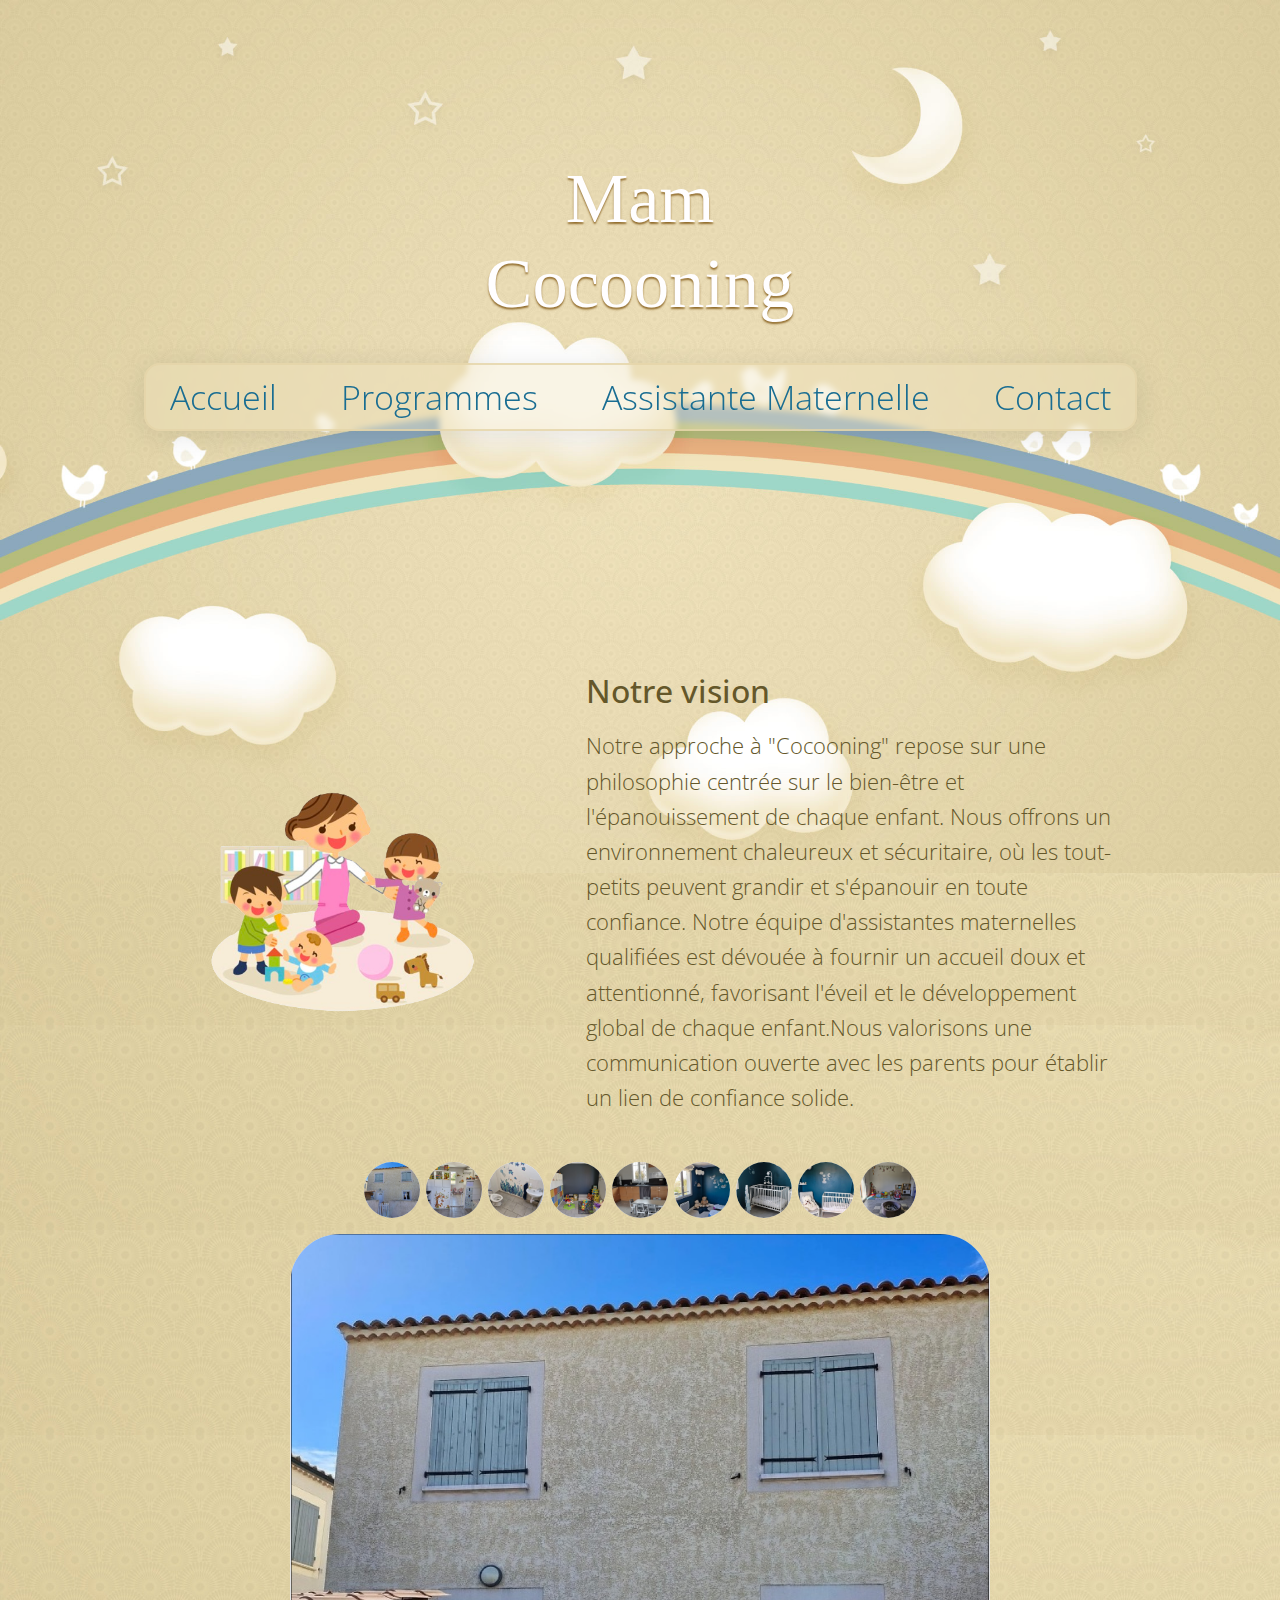
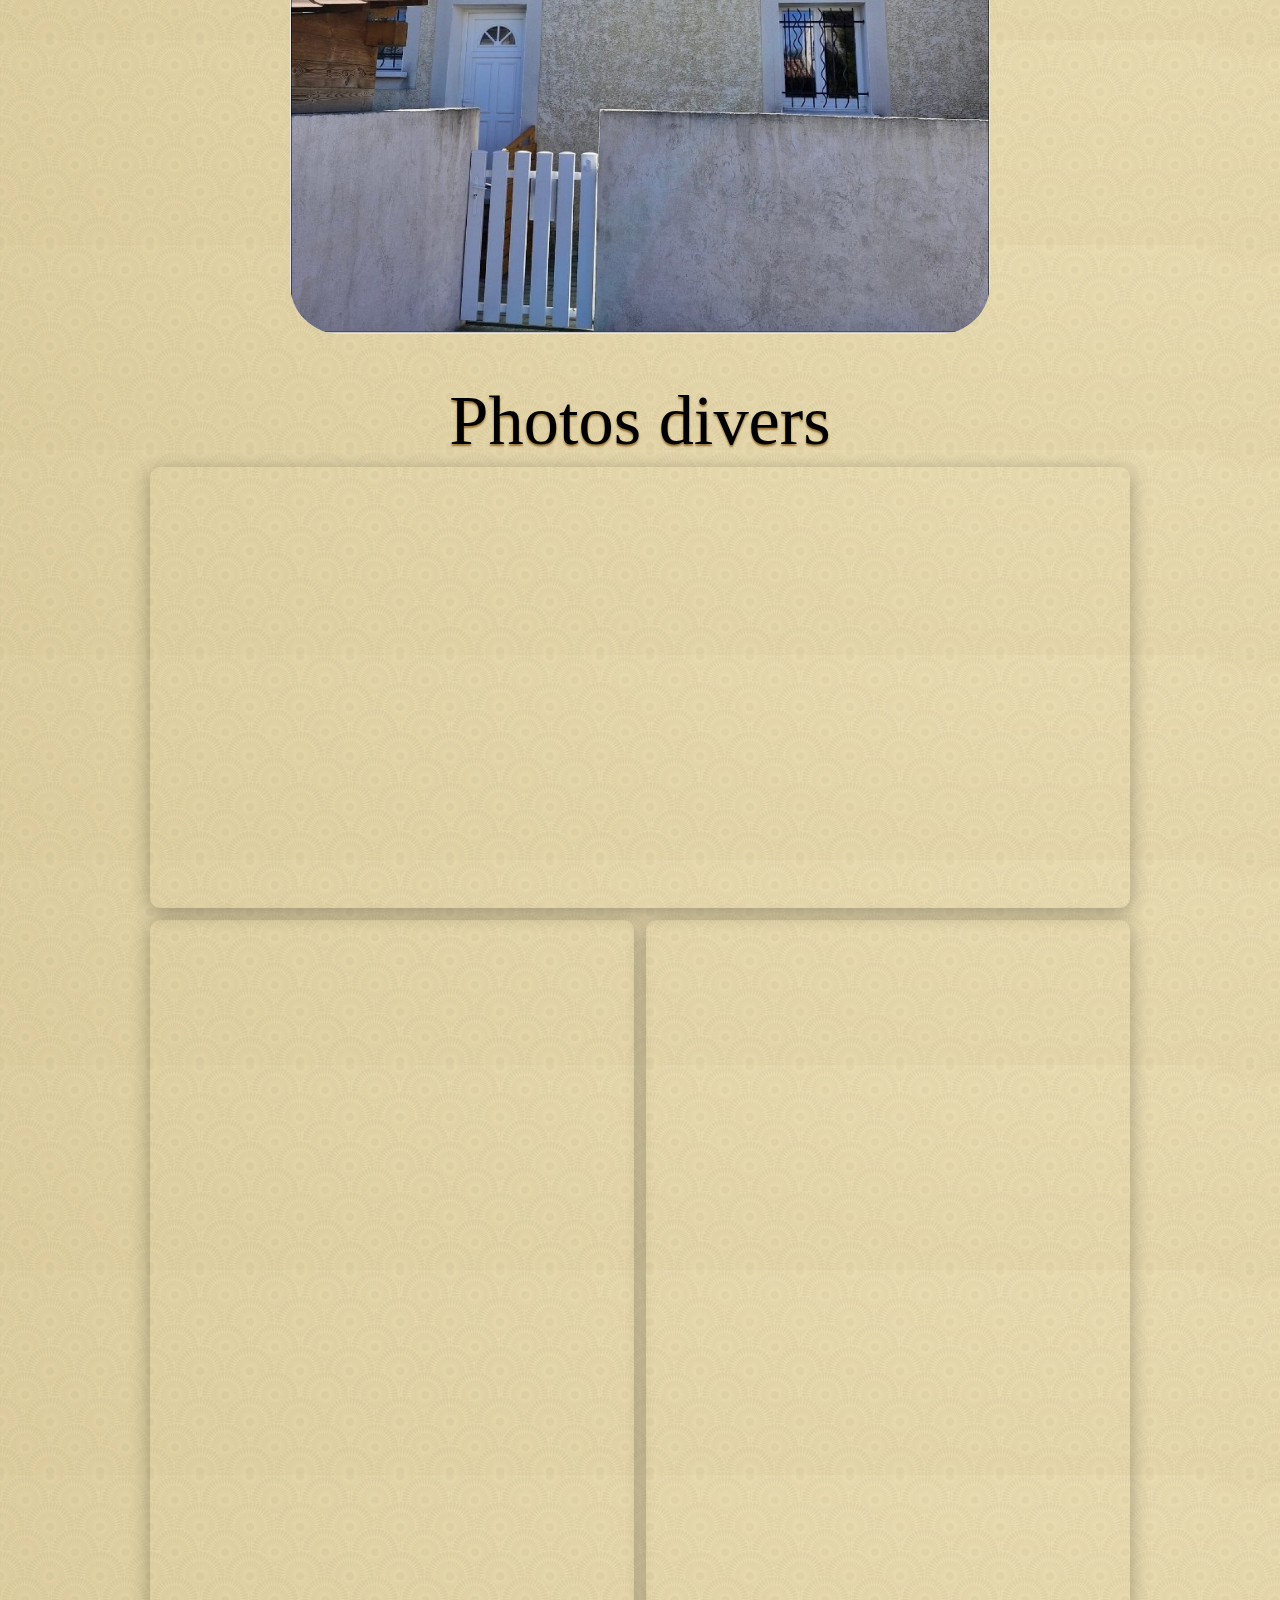
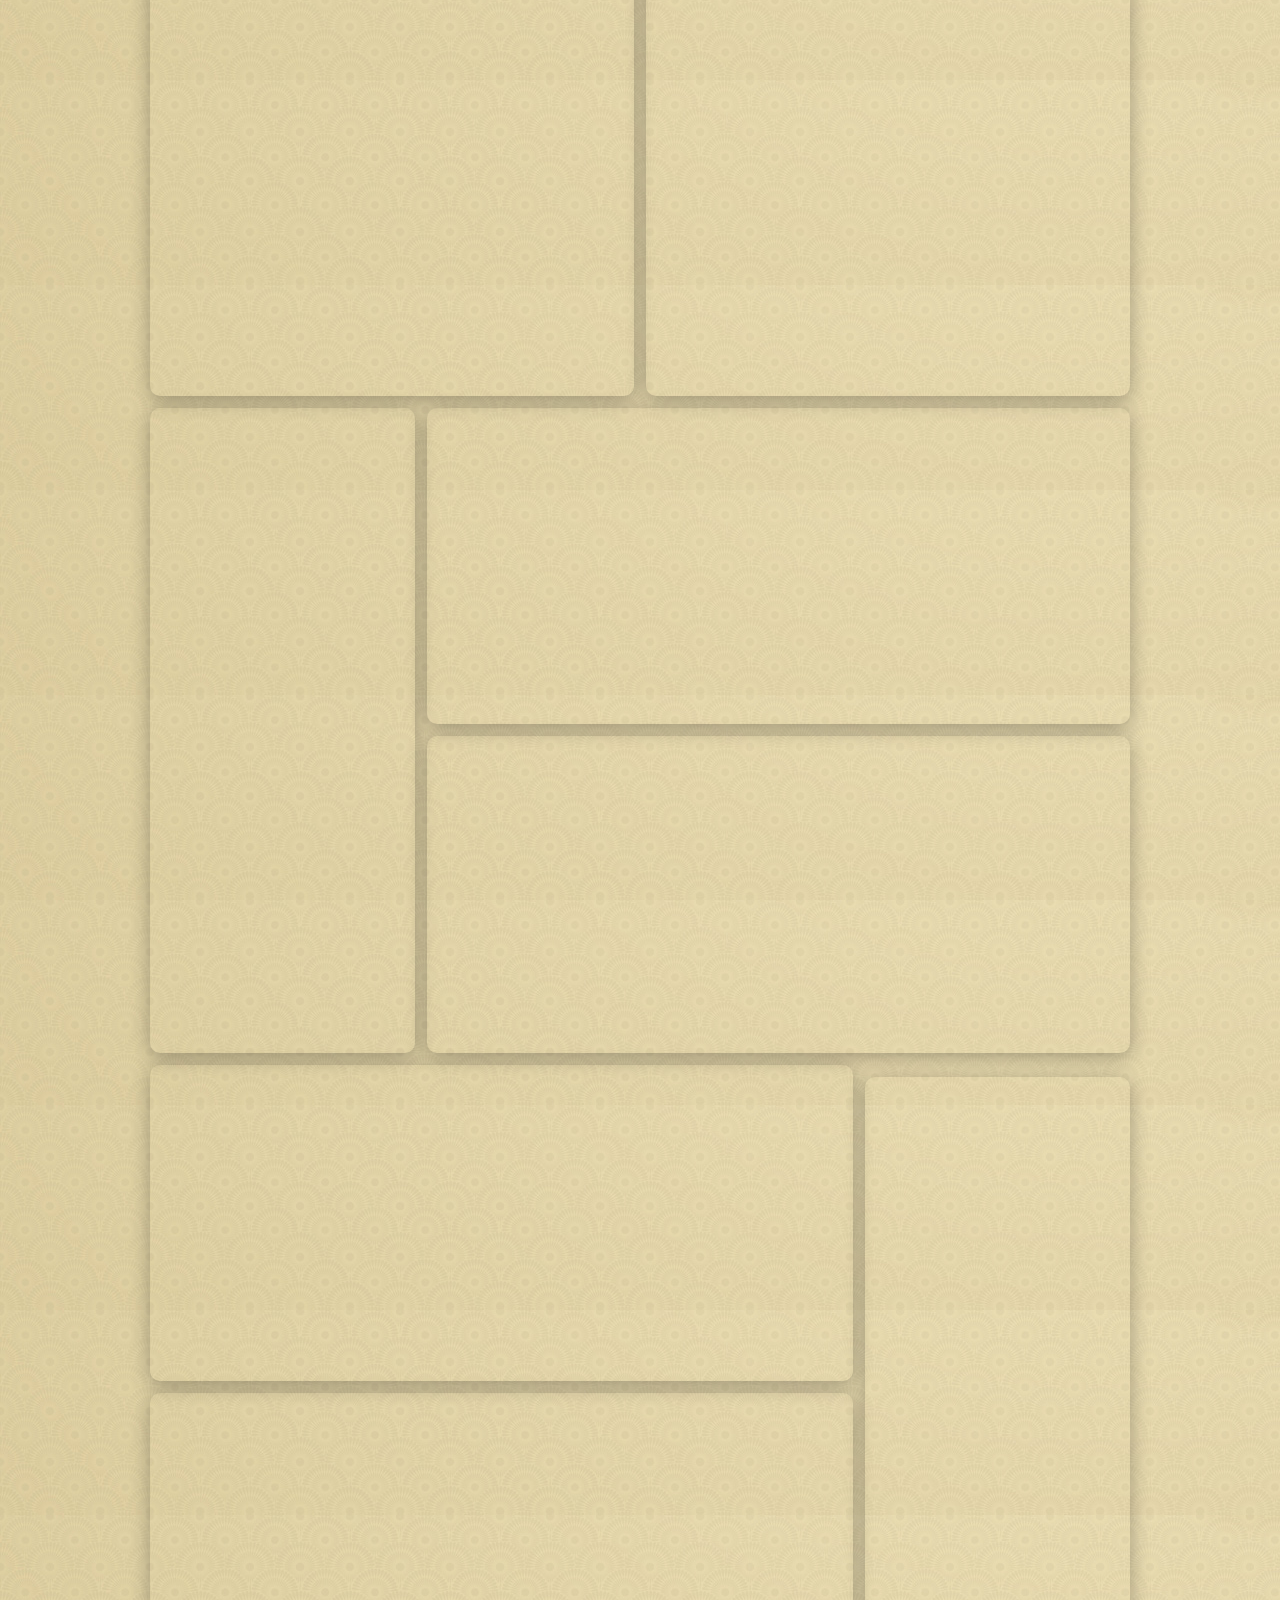
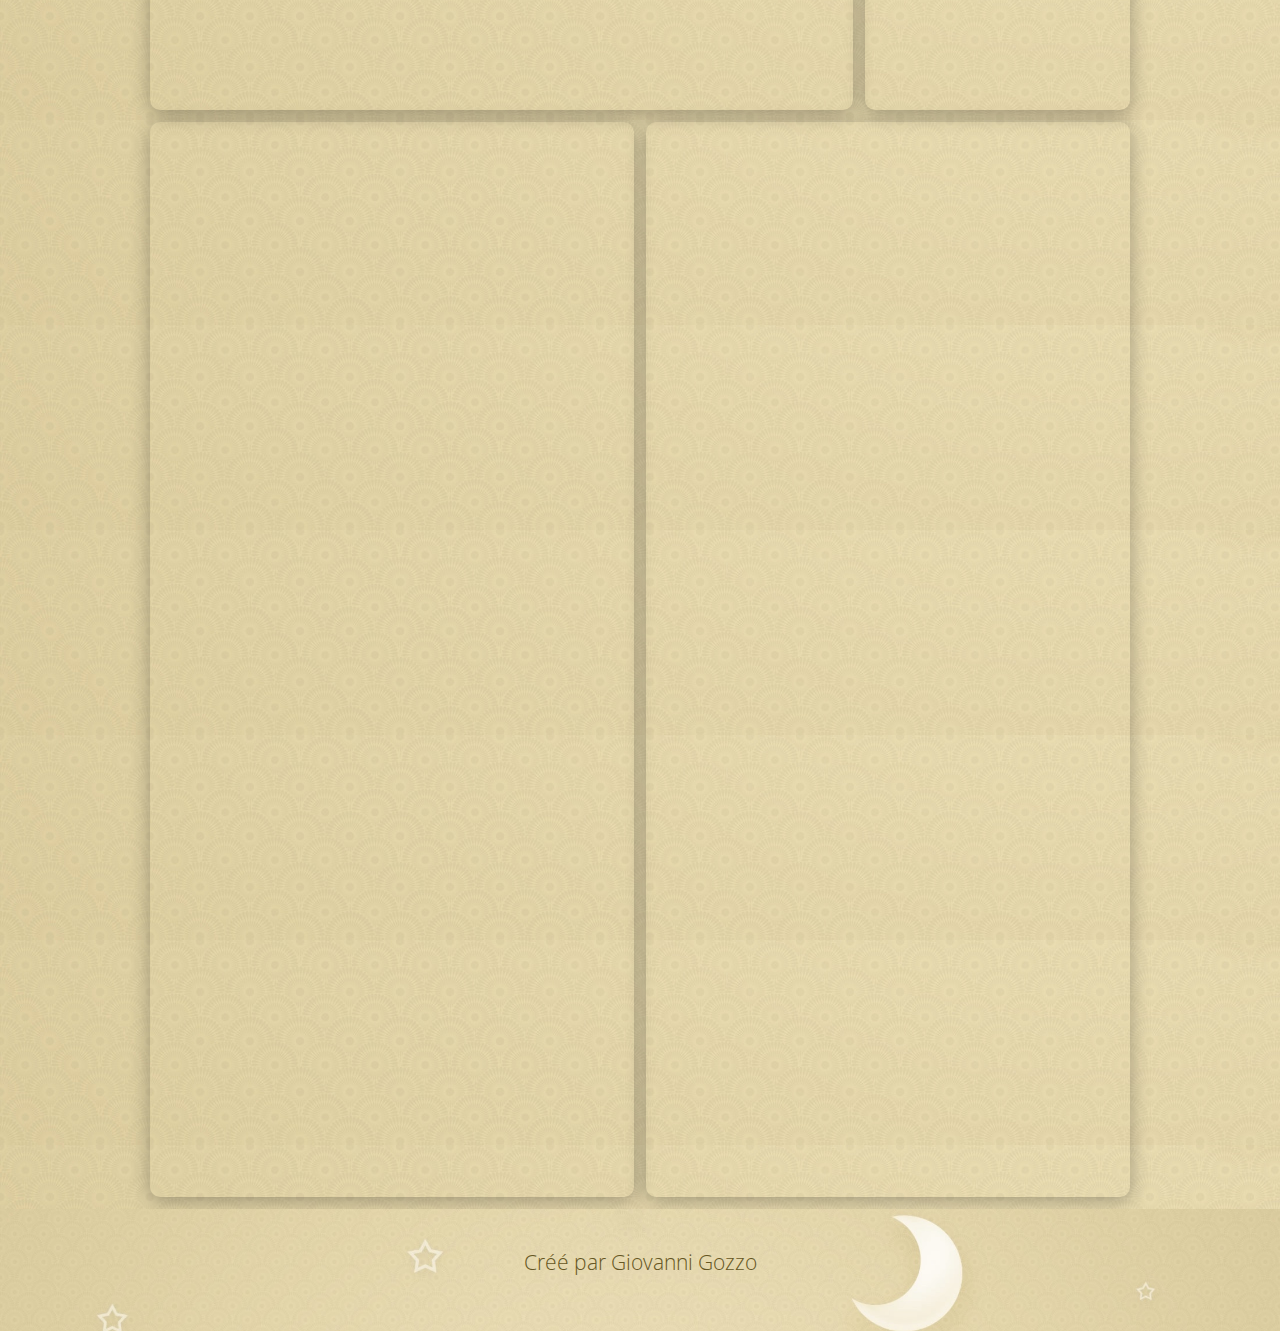
<file: index.html>
<!DOCTYPE html>
<html>
<head>
    <meta charset="utf-8">
    <meta http-equiv="X-UA-Compatible" content="IE=edge">
    <meta name="viewport" content="width=device-width, initial-scale=1">

    <title>Mam Cocooning</title>
    <link rel="icon" type="image/png" href="img/Remove%20Background%20from%20Mamcocooning.png">
    <link rel="stylesheet" href="output.css">                                   <!-- Templatemo style -->

    <link rel="stylesheet" href="https://fonts.googleapis.com/css?family=Open+Sans:300,400">  <!-- Google web font "Open Sans" -->
    <link rel="stylesheet" href="font-awesome-4.5.0/css/font-awesome.min.css">                <!-- Font Awesome -->
    <link rel="stylesheet" href="css/bootstrap.min.css">                                      <!-- Bootstrap style -->
    <link rel="stylesheet" href="css/templatemo-style.css">
    <link rel="stylesheet" href="css/nouveau.css">



    <script src="https://oss.maxcdn.com/html5shiv/3.7.2/html5shiv.min.js"></script>
    <script src="https://oss.maxcdn.com/respond/1.4.2/respond.min.js"></script>
</head>

<body class="tm-bg-img-content">

    <div class="tm-bg-img-header">
        <div class="container-fluid">

            <div id="top" class="tm-header-container">

                <div class="row tm-site-header">
                    <div class="col-xs-12 col-sm-12 col-md-12 col-lg-12 col-xl-12 text-xs-center">
                        <h1 class="tm-site-title">Mam</h1>
                        <h1 class="tm-site-title2">Cocooning</h1>

                    </div>
                </div>

                <div class="row tm-navbar-row tm-navbar-row-absolute">
                    <div class="tm-navbar-container">
                        <div class="col-xs-12 col-sm-12 col-md-12 col-lg-12 col-xl-12">

                            <nav class="navbar navbar-full">

                                <div class="text-xs-center tm-navbar-rounded flex items-center justify-center" id="tmNavbar">

                                    <ul class="nav navbar-nav">
                                        <li class="nav-item">
                                            <a class="nav-link" href="index.html#top">Accueil</a>
                                        </li>
                                        <li class="nav-item">
                                            <a class="nav-link" href="programme.html">Programmes</a>
                                        </li>
                                        <li class="nav-item">
                                            <a class="nav-link" href="as.html">Assistante Maternelle</a>
                                        </li>
                                        <li class="nav-item">
                                            <a class="nav-link" href="contact.html">Contact</a>
                                        </li>

                                    </ul>

                                </div>

                            </nav>
                        </div>
                    </div>
                </div>
            </div>

            <div class="row" id="tm-section-1" style="display: flex;justify-content: center;">

                <div class="container">
                    <section class="tm-2-col-img-text">

                        <div class="col-xs-12 col-sm-12 col-md-12 col-lg-5 col-xl-5 tm-2-col-img">
                            <img src="img/Remove%20Background%20from%20Mamcocooning.png" alt="Image" class="img-fluid">
                        </div>

                        <div class="col-xs-12 col-sm-12 col-md-12 col-lg-7 col-xl-7 tm-2-col-text">
                            <h1 class="tm-2-col-text-title">Notre vision</h1>
                            <p class="tm-2-col-text-description">
                                Notre approche à "Cocooning" repose sur une philosophie centrée sur le bien-être et l'épanouissement de chaque enfant. Nous offrons un environnement chaleureux et sécuritaire, où les tout-petits peuvent grandir et s'épanouir en toute confiance. Notre équipe d'assistantes maternelles qualifiées est dévouée à fournir un accueil doux et attentionné, favorisant l'éveil et le développement global de chaque enfant.Nous valorisons une communication ouverte avec les parents pour établir un lien de confiance solide.                      </p>
                        </div>

                    </section>
                    <div class="container" style="display: flex;justify-content: center;">
                        <div class="slider">
                            <a href="#slide-4" class="carousel-link"><img src="img/carroussel/Rectangle%2011.png"></a>
                            <a href="#slide-2" class="carousel-link"><img src="img/carroussel/Rectangle%202.png"></a>
                            <a href="#slide-5" class="carousel-link"><img src="img/carroussel/Rectangle%2012.png"></a>
                            <a href="#slide-8" class="carousel-link"><img src="img/carroussel/Rectangle%2016.png"></a>
                            <a href="#slide-3" class="carousel-link"><img src="img/carroussel/Rectangle%203.png"></a>
                            <a href="#slide-1" class="carousel-link"><img src="img/carroussel/Rectangle%201.png"></a>
                            <a href="#slide-6" class="carousel-link"><img src="img/image0000001%201.png"></a>
                            <a href="#slide-7" class="carousel-link"><img src="img/carroussel/Rectangle%2015.png"></a>
                            <a href="#slide-9" class="carousel-link"><img src="img/carroussel/Rectangle%2017.png"></a>

                            <div class="slides">
                                <div id="slide-4">
                                    <img src="img/carroussel/Rectangle%2011.png">
                                </div>
                                <div id="slide-2">
                                    <img src="img/carroussel/Rectangle%202.png">
                                </div>
                                <div id="slide-5">
                                    <img src="img/carroussel/Rectangle%2012.png">
                                </div>
                                <div id="slide-8">
                                    <img src="img/carroussel/Rectangle%2016.png">
                                </div>

                                <div id="slide-3">
                                    <img src="img/carroussel/Rectangle%203.png">
                                </div>
                                <div id="slide-1">
                                    <img src="img/carroussel/Rectangle%201.png">
                                </div>
                                <div id="slide-6">
                                    <img src="img/image0000001%201.png">
                                </div>
                                <div id="slide-7">
                                    <img src="img/carroussel/Rectangle%2015.png">
                                </div>

                                <div id="slide-9">
                                    <img src="img/carroussel/Rectangle%2017.png">
                                </div>
                            </div>
                        </div>
                    </div>

                    <div class="container mt-12 flex justify-center text-center flex-col">
                        <h1 class="tm-site-title !text-black !mt-0">Photos divers</h1>
                        <div class="overflow">
                        <img class="img-border" src="img/divers/image0000001%202.jpg" alt="">
                        </div>
                        <div class="flex flex-row mt-3 max-w-[980px]">
                            <div class="overflow w-[50%]">
                            <img class="img-border w-full" src="img/divers/image0000001%204.jpg"  alt="">
                            </div>
                            <div class="overflow w-[50%] ml-3">
                            <img class="img-border" src="img/divers/image0000001%205.jpg" alt="">
                            </div>
                        </div>
                        <div class="flex flex-row mt-3 max-w-[980px]">
                            <div class="overflow w-[27%]">
                            <img class="img-border h-[100%] w-full" src="img/divers/image0000001%206.jpg" alt="">
                            </div>
                            <div class="flex flex-col w-[73%]">
                                <div class="overflow ml-3">
                                <img class="img-border" src="img/divers/image0000001%203.jpg"  alt="">
                                </div>
                                <div class="overflow ml-3 mt-3">
                                <img class=" img-border" src="img/divers/image0000021.jpg" alt="">
                                </div>
                            </div>
                        </div>
                        <div class="flex flex-row mt-3 max-w-[980px]">
                            <div class="flex flex-col w-[73%]">
                                <div class="overflow mr-3">
                                <img class="img-border" src="img/divers/image0000001.jpg"  alt="">
                                </div>
                                <div class="overflow mr-3 mt-3">
                                <img class="img-border" src="img/divers/image0000001%207.jpg" alt="">
                                </div>
                            </div>
                            <div class="overflow w-[27%] mt-3">
                            <img class="w-full h-[100%] img-border" src="img/divers/image0000011.jpg" alt="">
                            </div>
                        </div>
                        <div class="flex flex-row mt-3 max-w-[980px] mb-3">
                            <div class="overflow w-[50%]">
                            <img class="img-border" src="img/divers/image0000031%202.jpg"  alt="">
                            </div>
                            <div class="overflow w-[50%] ml-3 ">
                            <img class="img-border" src="img/divers/image0000021%203.jpg" alt="">
                            </div>
                        </div>
                    </div>

                </div>
            </div>
        </div>
    </div>

    <footer class="tm-bg-img-footer col-xs-12 col-sm-12 col-md-12 col-lg-12 col-xl-12 text-xs-center ">
        <p class="tm-copyright-text">Créé par Giovanni Gozzo </p>
    </footer>
    <script>
        document.addEventListener("DOMContentLoaded", function () {
            let options = {
                root: null, // utilise le viewport comme zone de clipping
                rootMargin: '0px',
                threshold: 0.1 // l'élément doit être visible à 10% avant de déclencher le callback
            };

            let observer = new IntersectionObserver(handleIntersect, options);

            // Fonction appelée chaque fois que l'élément observé
            // croise le seuil défini dans les options.
            function handleIntersect(entries, observer) {
                entries.forEach(entry => {
                    if (entry.isIntersecting) {
                        // Ajoute une classe pour faire apparaître l'image
                        entry.target.classList.add("visible");
                        observer.unobserve(entry.target); // Arrête d'observer l'élément après qu'il soit apparu
                    }
                });
            }

            // Observe chaque élément avec la classe .img-border
            document.querySelectorAll('.img-border').forEach(img => {
                observer.observe(img);
            });
        });
        document.addEventListener("DOMContentLoaded", function() {
            document.querySelectorAll('.carousel-link').forEach(link => {
                link.addEventListener('click', function() {
                    // Attend un peu pour permettre au carrousel de faire son action
                    setTimeout(() => {
                        const targetId = this.getAttribute('href');
                        const targetElement = document.querySelector(targetId);

                        if (targetElement) {
                            const yOffset = -80; // Décale de 80px vers le haut
                            const y = targetElement.getBoundingClientRect().top + window.pageYOffset + yOffset;

                            // Déplace la fenêtre vers l'élément cible ajusté de 80px
                            window.scrollTo({top: y, behavior: 'smooth'});
                        }
                    }, 1000); // Attend 250 millisecondes avant d'ajuster la position
                });
            });
        });

    </script>

</body>
</html>
</file>
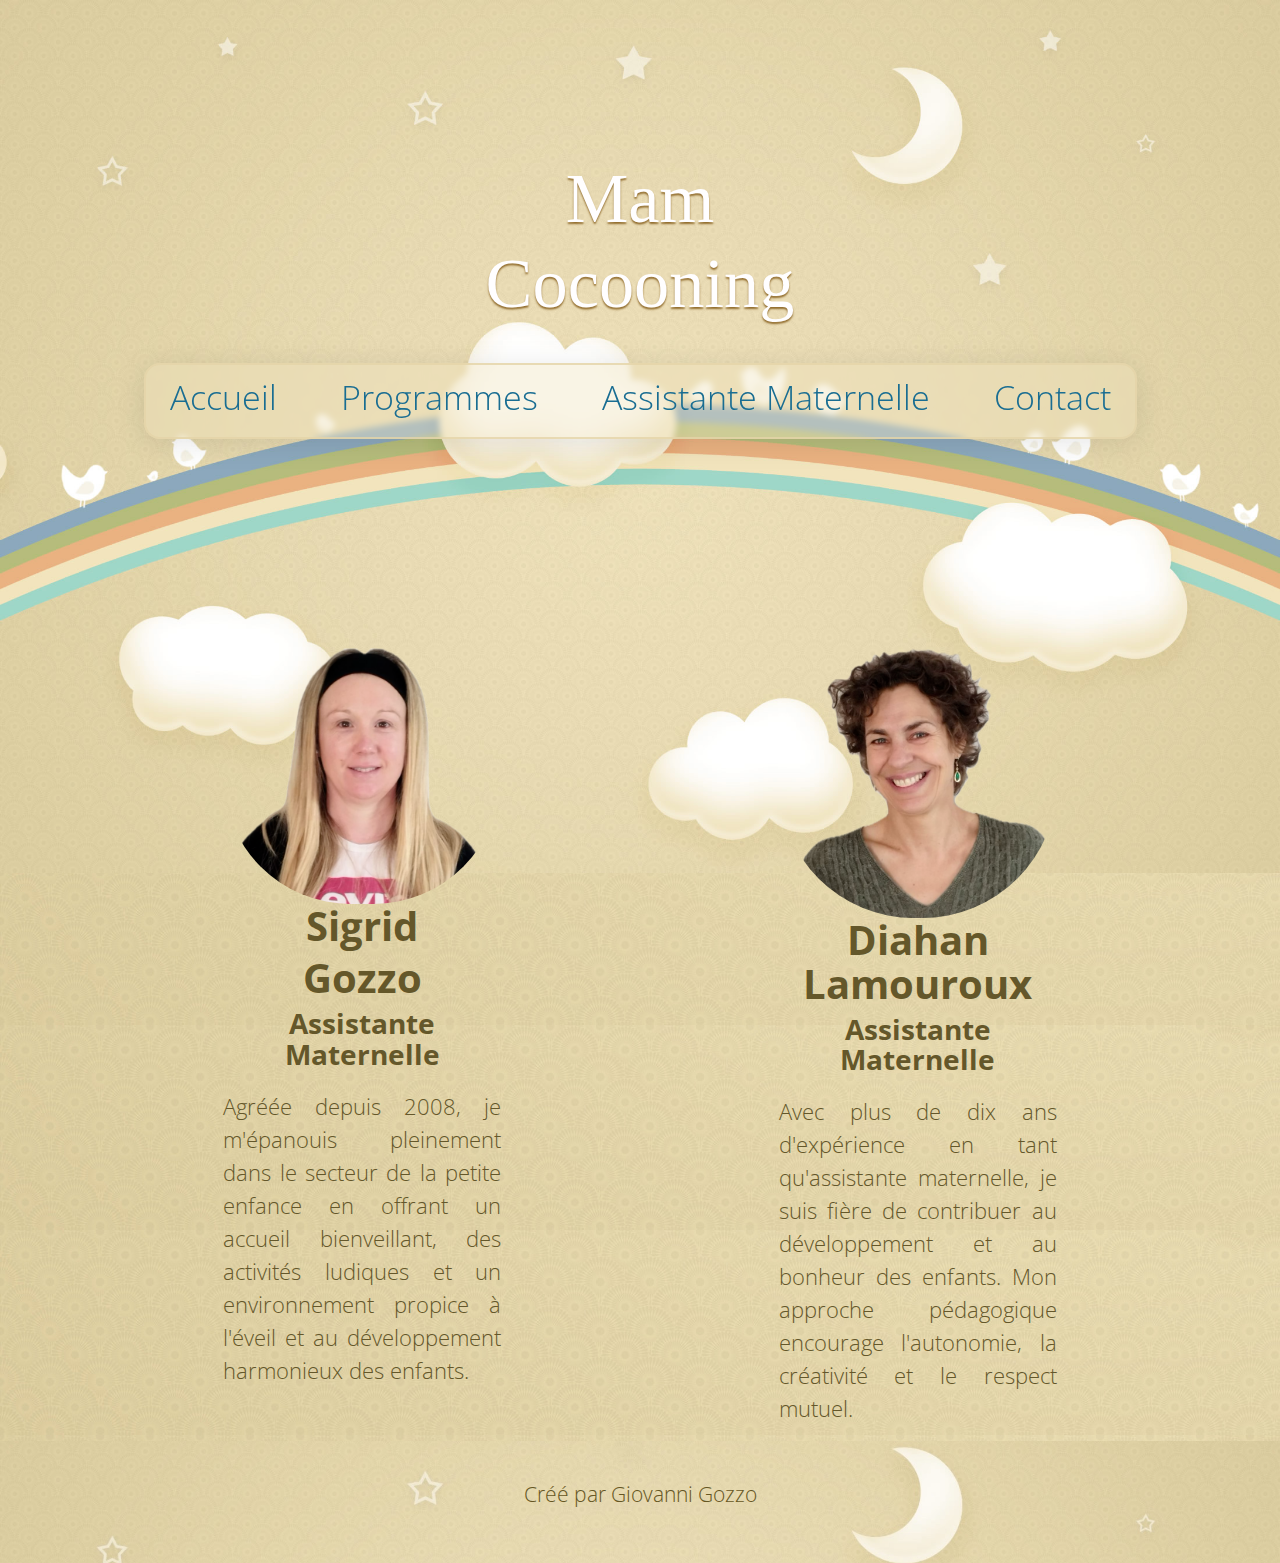
<file: as.html>
<!DOCTYPE html>
<html>
<head>
    <meta charset="utf-8">
    <meta http-equiv="X-UA-Compatible" content="IE=edge">
    <meta name="viewport" content="width=device-width, initial-scale=1">

    <title>Mam Cocooning</title>
    <link rel="icon" type="image/png" href="img/Remove%20Background%20from%20Mamcocooning.png">
    <link rel="stylesheet" href="output.css">                                   <!-- Templatemo style -->

    <link rel="stylesheet" href="https://fonts.googleapis.com/css?family=Open+Sans:300,400">
    <!-- Google web font "Open Sans" -->
    <link rel="stylesheet" href="font-awesome-4.5.0/css/font-awesome.min.css">                <!-- Font Awesome -->
    <link rel="stylesheet" href="css/bootstrap.min.css">                                      <!-- Bootstrap style -->
    <link rel="stylesheet" href="css/templatemo-style.css">                                   <!-- Templatemo style -->


    <script src="https://oss.maxcdn.com/html5shiv/3.7.2/html5shiv.min.js"></script>
    <script src="https://oss.maxcdn.com/respond/1.4.2/respond.min.js"></script>
</head>

<body class="tm-bg-img-content">

<div class="tm-bg-img-header">
    <div class="container-fluid">

        <div id="top" class="tm-header-container">

            <div class="row tm-site-header">
                <div class="col-xs-12 col-sm-12 col-md-12 col-lg-12 col-xl-12 text-xs-center">
                    <h1 class="tm-site-title">Mam</h1>
                    <h1 class="tm-site-title2">Cocooning</h1>

                </div>
            </div>

            <div class="row tm-navbar-row tm-navbar-row-absolute">
                <div class="tm-navbar-container">
                    <div class="col-xs-12 col-sm-12 col-md-12 col-lg-12 col-xl-12">

                        <nav class="navbar navbar-full">

                            <div class="text-xs-center tm-navbar-rounded" id="tmNavbar">

                                <ul class="nav navbar-nav">
                                    <li class="nav-item">
                                        <a class="nav-link" href="index.html#top">Accueil</a>
                                    </li>
                                    <li class="nav-item">
                                        <a class="nav-link" href="programme.html">Programmes</a>
                                    </li>
                                    <li class="nav-item">
                                        <a class="nav-link" href="as.html">Assistante Maternelle</a>
                                    </li>
                                    <li class="nav-item">
                                        <a class="nav-link" href="contact.html">Contact</a>
                                    </li>

                                </ul>

                            </div>

                        </nav>
                    </div>
                </div>
            </div>
        </div>

        <div class=" flex justify-center" id="tm-section-1">
            <div class="flex flex-col sm:flex-row w-2/3 justify-between">
                <div class="flex-col sm:w-1/3 relative" style="display: flex; ">
                    <img src="img/IMG_0428.heic.png" alt="Mam Cocooning" class="img-fluid rounded-[500px]">
                    <h1 class="font-bold " style="text-align: center">Sigrid</h1>
                    <h1 class="font-bold" style="text-align: center">Gozzo</h1>
                    <h3 class="font-bold" style="text-align: center">Assistante Maternelle</h3>
                    <p class="text-justify mt-3"  style="text-align: center">Agréée depuis 2008, je m'épanouis pleinement dans le secteur de la
                        petite enfance en offrant un accueil bienveillant, des activités ludiques et un environnement
                        propice à l'éveil et au développement harmonieux des enfants.</p>
                </div>

                <div class="flex-col sm:w-1/3" style="display: flex; ">
                    <img src="img/IMG_2063.heic.png" alt="Mam Cocooning" class="img-fluid rounded-[500px]">
                    <h1 class="font-bold" style="text-align: center">Diahan Lamouroux</h1>
                    <h3 class="font-bold" style="text-align: center">Assistante Maternelle</h3>
                    <p class="text-justify mt-3" style="text-align: center">Avec plus de dix ans d'expérience en tant qu'assistante maternelle, je
                        suis fière de contribuer au développement et au bonheur des enfants. Mon approche pédagogique
                        encourage l'autonomie, la créativité et le respect mutuel.</p>
                </div>
            </div>
        </div>
    </div>
</div>

<footer class="tm-bg-img-footer col-xs-12 col-sm-12 col-md-12 col-lg-12 col-xl-12 text-xs-center ">
    <p class="tm-copyright-text">Créé par Giovanni Gozzo </p>
</footer>
</body>
</html>
</file>
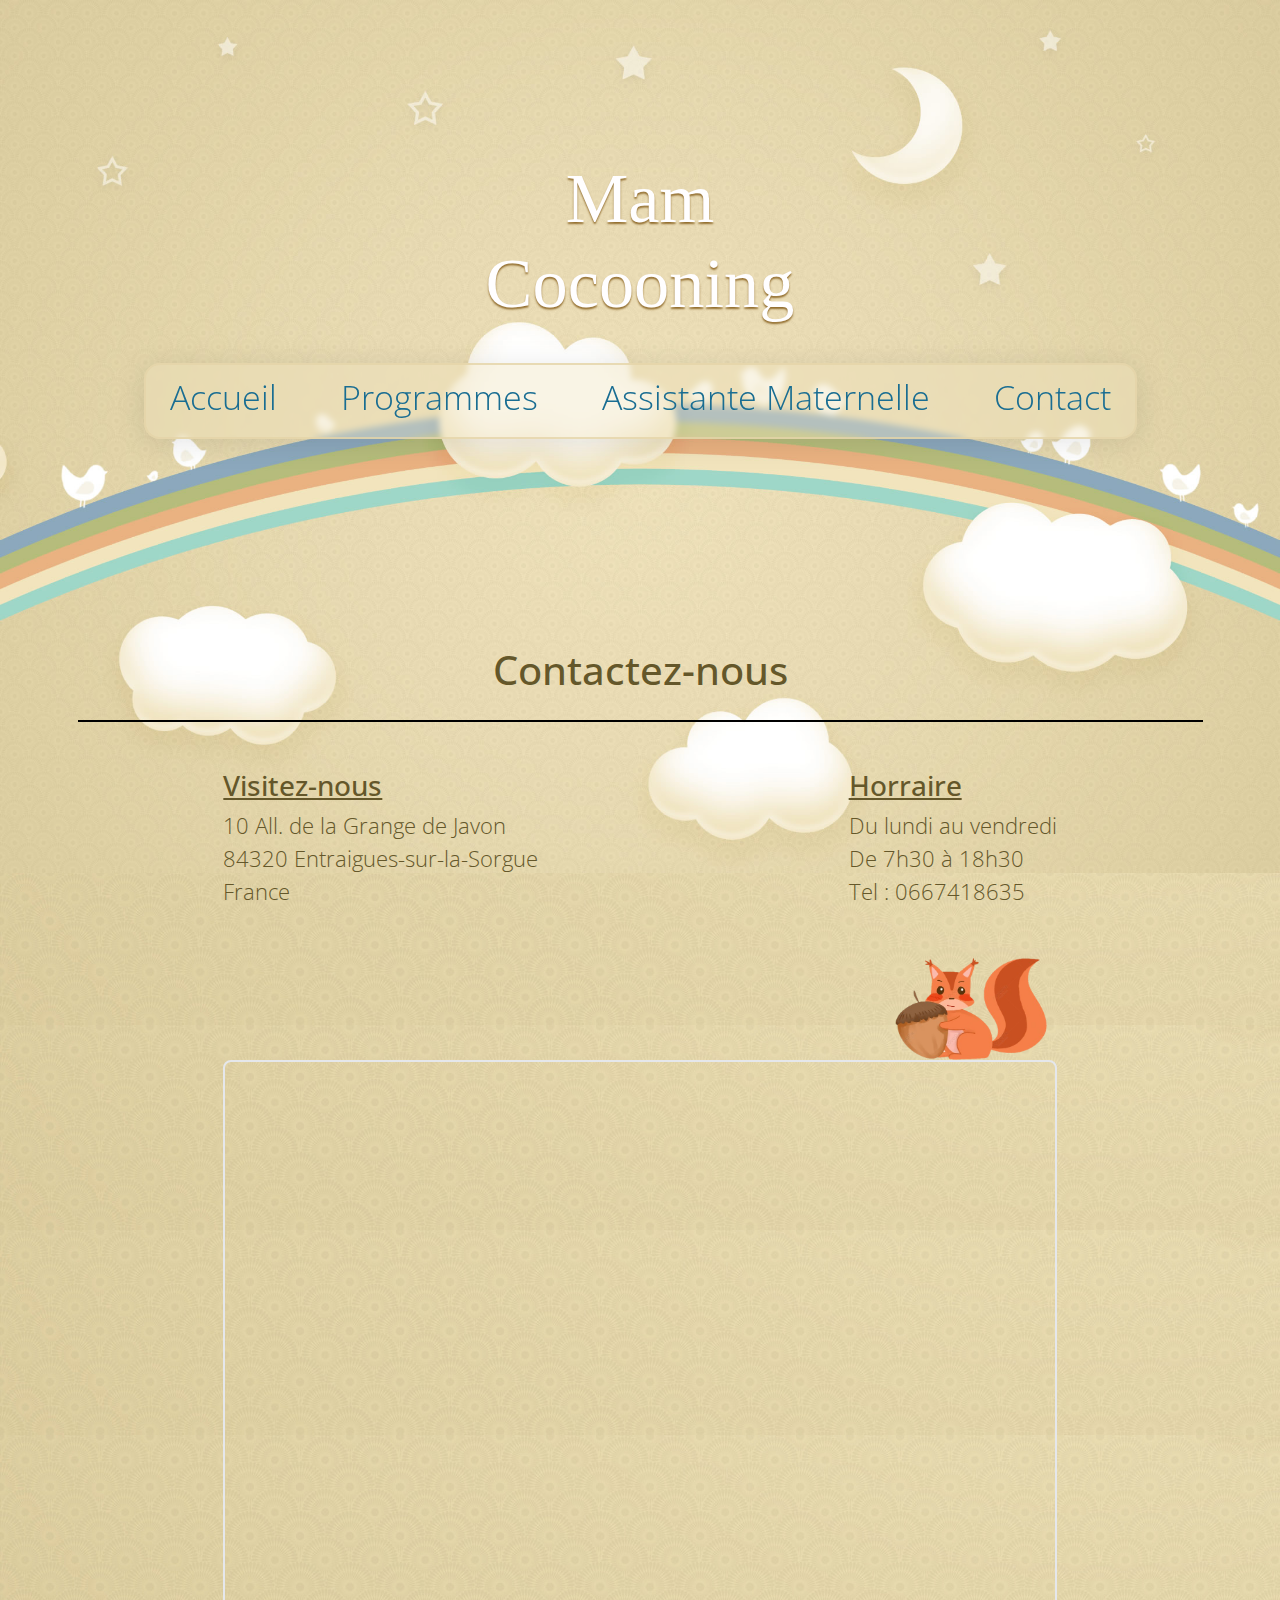
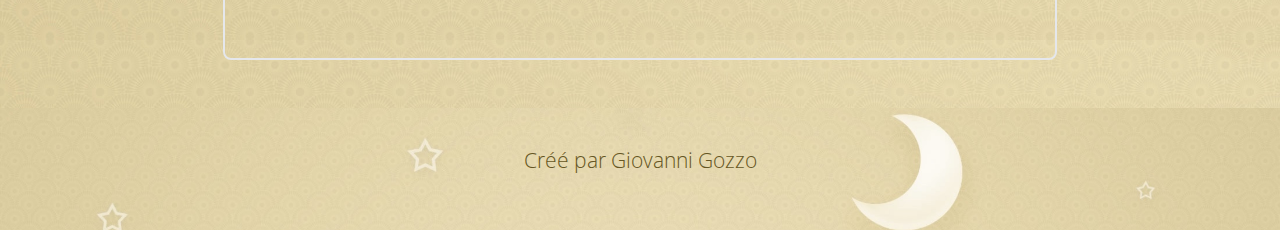
<file: contact.html>
<!DOCTYPE html>
<html>
<head>
    <meta charset="utf-8">
    <meta http-equiv="X-UA-Compatible" content="IE=edge">
    <meta name="viewport" content="width=device-width, initial-scale=1">

    <title>Mam Cocooning</title>
    <link rel="icon" type="image/png" href="img/Remove%20Background%20from%20Mamcocooning.png">
    <link rel="stylesheet" href="output.css">                                   <!-- Templatemo style -->

    <link rel="stylesheet" href="https://fonts.googleapis.com/css?family=Open+Sans:300,400">  <!-- Google web font "Open Sans" -->
    <link rel="stylesheet" href="font-awesome-4.5.0/css/font-awesome.min.css">                <!-- Font Awesome -->
    <link rel="stylesheet" href="css/bootstrap.min.css">                                      <!-- Bootstrap style -->
    <link rel="stylesheet" href="css/templatemo-style.css">                                   <!-- Templatemo style -->


    <script src="https://oss.maxcdn.com/html5shiv/3.7.2/html5shiv.min.js"></script>
    <script src="https://oss.maxcdn.com/respond/1.4.2/respond.min.js"></script>
</head>

<body class="tm-bg-img-content">

<div class="tm-bg-img-header">
    <div class="container-fluid">

        <div id="top" class="tm-header-container">

            <div class="row tm-site-header">
                <div class="col-xs-12 col-sm-12 col-md-12 col-lg-12 col-xl-12 text-xs-center">
                    <h1 class="tm-site-title">Mam</h1>
                    <h1 class="tm-site-title2">Cocooning</h1>

                </div>
            </div>

            <div class="row tm-navbar-row tm-navbar-row-absolute">
                <div class="tm-navbar-container">
                    <div class="col-xs-12 col-sm-12 col-md-12 col-lg-12 col-xl-12">

                        <nav class="navbar navbar-full">

                            <div class="text-xs-center tm-navbar-rounded" id="tmNavbar">

                                <ul class="nav navbar-nav">
                                    <li class="nav-item">
                                        <a class="nav-link" href="index.html#top">Accueil</a>
                                    </li>
                                    <li class="nav-item">
                                        <a class="nav-link" href="programme.html">Programmes</a>
                                    </li>
                                    <li class="nav-item">
                                        <a class="nav-link" href="as.html">Assistante Maternelle</a>
                                    </li>
                                    <li class="nav-item">
                                        <a class="nav-link" href="contact.html">Contact</a>
                                    </li>

                                </ul>

                            </div>

                        </nav>
                    </div>
                </div>
            </div>
        </div>

        <div class="row" id="tm-section-1">
            <h1 class="col-xs-12 col-sm-12 col-md-12 col-lg-12 col-xl-12 text-xs-center">Contactez-nous</h1>
        </div>
        <div class="separator"></div>
        <div class="w-2/3 mx-auto m-t-3 m-b-3">


            <div class="flex flex-col justify-between sm:flex-row">
                <div>
                    <div class="col-span-2/5">
                        <h3 class="souligne">Visitez-nous</h3>
                    </div>
                    <div class="colomn-span2">10 All. de la Grange de Javon</div>
                    <div>84320 Entraigues-sur-la-Sorgue</div>
                    <div>France</div>
                </div>

                <div>
                    <div>
                        <h3 class="souligne mt-3 sm:mt-0">Horraire</h3>
                    </div>
                    <div class="colomn-span2">Du lundi au vendredi</div>
                    <div class="colomn-span2">De 7h30 à 18h30</div>
                    <div>Tel : 0667418635</div>
                </div>
            </div>

            <div class="m-t-3" style="width: 100%">
                <img class="w-[40%] sm:w-[20%]" src="img/Écureuil%20removebg%20preview.png" alt="Image" class="img-fluid" style="float: right;">
                <iframe class="rounded-lg border-2 h-[300px] sm:h-[600px]" width="100%" frameborder="0" scrolling="no" marginheight="0" marginwidth="0" src="https://maps.google.com/maps?width=100%25&amp;height=600&amp;hl=en&amp;q=10%20All.%20de%20la%20Grange%20de%20Javon84320%20Entraigues-sur-la-Sorgue+(Adresse%20de%20la%20Mam)&amp;t=&amp;z=15&amp;ie=UTF8&amp;iwloc=B&amp;output=embed"><a href="https://www.gps.ie/">gps systems</a></iframe>
            </div>

        </div>
    </div>
</div>

<footer class="tm-bg-img-footer col-xs-12 col-sm-12 col-md-12 col-lg-12 col-xl-12 text-xs-center ">
    <p class="tm-copyright-text">Créé par Giovanni Gozzo </p>
</footer>
</body>
</html>
</file>
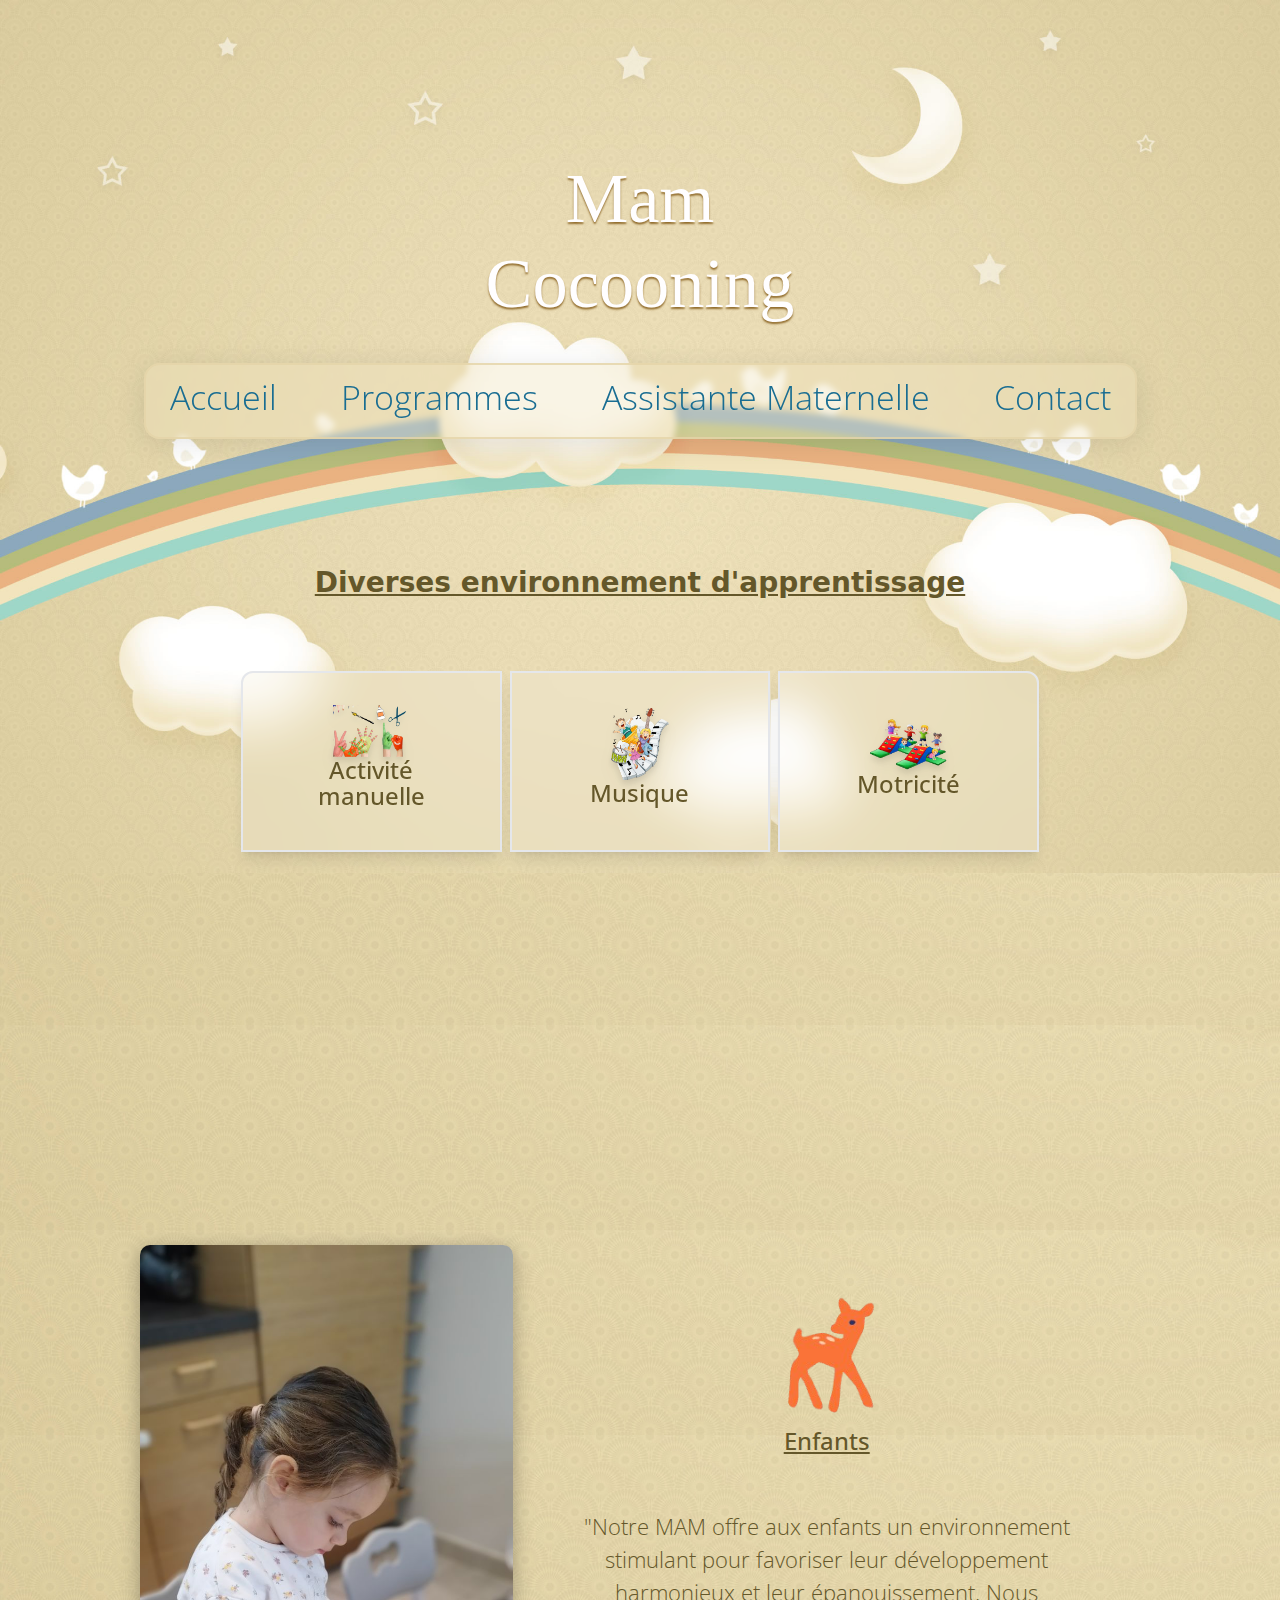
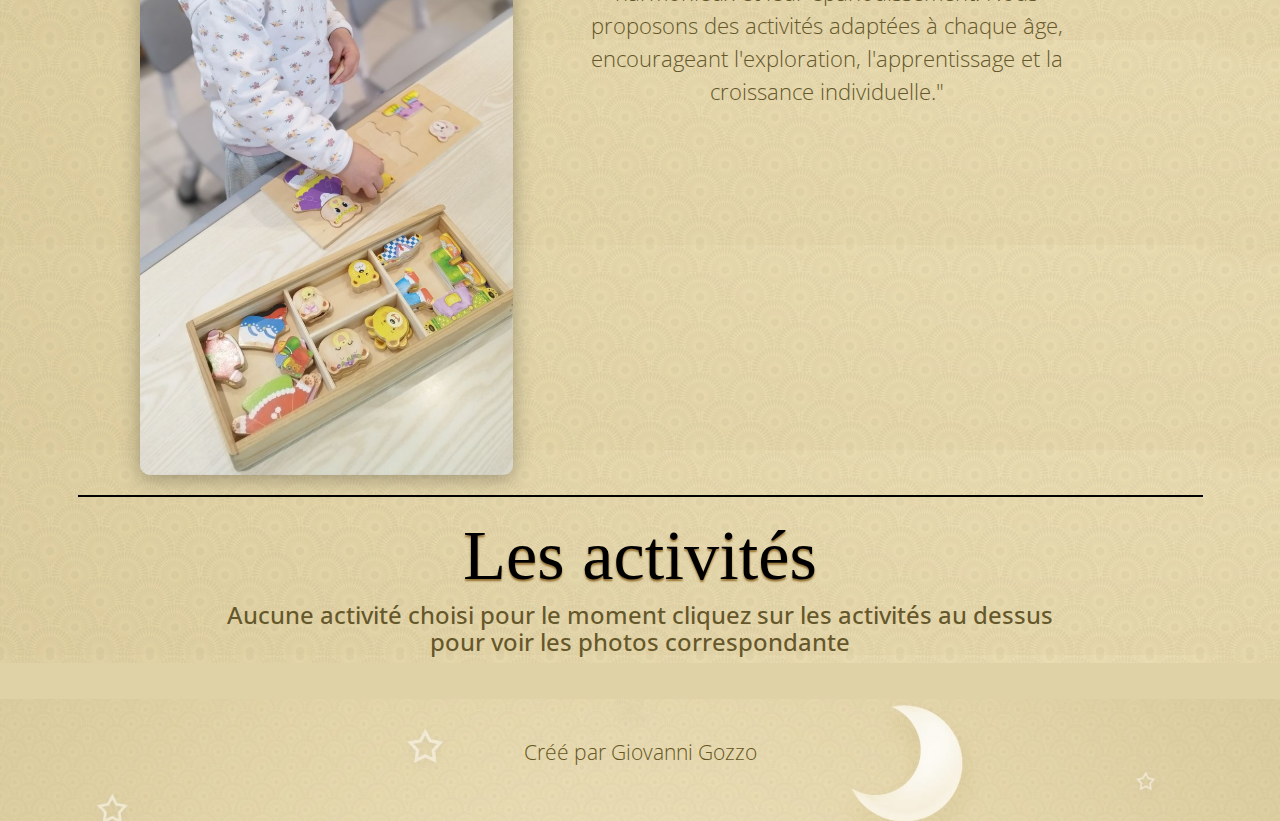
<file: programme.html>
<!DOCTYPE html>
<html>
<head>
    <meta charset="utf-8">
    <meta http-equiv="X-UA-Compatible" content="IE=edge">
    <meta name="viewport" content="width=device-width, initial-scale=1">

    <title>Mam Cocooning</title>
    <link rel="icon" type="image/png" href="img/Remove%20Background%20from%20Mamcocooning.png">

    <link rel="stylesheet" href="https://fonts.googleapis.com/css?family=Open+Sans:300,400">
    <!-- Google web font "Open Sans" -->
    <link rel="stylesheet" href="output.css">                                   <!-- Templatemo style -->

    <link rel="stylesheet" href="font-awesome-4.5.0/css/font-awesome.min.css">                <!-- Font Awesome -->
    <link rel="stylesheet" href="css/bootstrap.min.css">                                      <!-- Bootstrap style -->
    <link rel="stylesheet" href="css/templatemo-style.css">                                   <!-- Templatemo style -->

    <script src="https://oss.maxcdn.com/html5shiv/3.7.2/html5shiv.min.js"></script>
    <script src="https://oss.maxcdn.com/respond/1.4.2/respond.min.js"></script>
</head>

<body class="tm-bg-img-content">

<div class="tm-bg-img-header">
    <div class="container-fluid">

        <div id="top" class="tm-header-container">

            <div class="row tm-site-header">
                <div class="col-xs-12 col-sm-12 col-md-12 col-lg-12 col-xl-12 text-xs-center">
                    <h1 class="tm-site-title">Mam</h1>
                    <h1 class="tm-site-title2">Cocooning</h1>

                </div>
            </div>

            <div class="row tm-navbar-row tm-navbar-row-absolute">
                <div class="tm-navbar-container">
                    <div class="col-xs-12 col-sm-12 col-md-12 col-lg-12 col-xl-12">

                        <nav class="navbar navbar-full">

                            <div class="text-xs-center tm-navbar-rounded" id="tmNavbar">

                                <ul class="nav navbar-nav">
                                    <li class="nav-item">
                                        <a class="nav-link" href="index.html#top">Accueil</a>
                                    </li>
                                    <li class="nav-item">
                                        <a class="nav-link" href="programme.html">Programmes</a>
                                    </li>
                                    <li class="nav-item">
                                        <a class="nav-link" href="as.html">Assistante Maternelle</a>
                                    </li>
                                    <li class="nav-item">
                                        <a class="nav-link" href="contact.html">Contact</a>
                                    </li>

                                </ul>

                            </div>

                        </nav>
                    </div>
                </div>
            </div>
        </div>

        <div class="container mt-2">
            <section>
                <h3 class="text-lg-center font-bold font-sans souligne"> Diverses environnement d'apprentissage </h3>
            </section>
        </div>
        <div class="sm:max-w-[69%] sm:w-full mx-auto p-8 mt-8 gap-2 mb-5 top-0 grid grid-cols-2 sm:grid-cols-3 overflow-y-scroll hide-scrollbar place-content-center">
            <div class="cardgrid rounded-tl-xl">
                <img src="img/activite/Remove%20Background.png" alt="Image 1" class="taille40">
                <h4>Activité manuelle</h4>
            </div>

            <div class="cardgrid max-sm:rounded-tr-xl" >
                <img class="taille30" src="img/activite/Instruments.png" alt="Image 2">
                <h4>Musique</h4>
            </div>

            <div class="cardgrid sm:rounded-tr-xl" >
                <img class="taille50" src="img/activite/Motricité%20background%20from%20Mamcocooning.png" alt="Image 3">
                <h4>Motricité</h4>
            </div>
            <div class=" cardgrid" >
                <img class="taille50" src="img/activite/Drape%20removebg%20preview.png" alt="Image 4">
                <h4>Notion d'anglais</h4>
            </div>

            <div class="cardgrid" >
                <img class="taille30" src="img/activite/Doodle%20petit%20jardinier%20Mamcocooning.png" alt="Image 5">
                <h4>Jardinage</h4>
            </div>
            <div class=" cardgrid" >
                <img class="taille30" src="img/activite/Book%20PNG%20removebg-preview.png" alt="Image 6">
                <h4>Lecture</h4>
            </div>
            <div class=" cardgrid rounded-b-xl col-span-2 sm:col-span-3" >
                <img class="w-[5%]" src="img/activite/Mamcocooning%20Dessin%20Patisserie.png" alt="Image 8">
                <h4>Patisserie</h4>
            </div>
        </div>

        <div class="flex flex-col sm:flex-row justify-center marge">
            <div class="overflow mx-auto w-[80%] sm:w-[40%] w-1/3">
                <img id="am" src="img/image0000031%204.JPG" alt="iuh" class="img-border taille100 ">
                <img id="m" src="img/activite/image0000001.png" alt="Image 2" class="img-border taille100 hidden">
            </div>
            <div class="flex flex-col w-full sm:w-2/3 mx-auto sm:p-8">
                <img src="img/activite/Remove%20Background%20Image.png" alt="Image 1" class="taille30 mx-auto">

                <h4 class="text-center m-b-2 souligne">Enfants</h4>
                <p class="text-lg-center sm:p-8 text-left">"Notre MAM offre aux enfants un environnement stimulant pour favoriser leur développement harmonieux et leur épanouissement. Nous proposons des activités adaptées à chaque âge, encourageant l'exploration, l'apprentissage et la croissance individuelle."</p>
            </div>
        </div>
        <div class="separator"></div>



        <div id="les-activités" class="flex justify-center ">
            <h1 id="act" class="tm-site-title !text-black !mt-0">Les activités</h1>
        </div>

        <div id="noactivit" class="flex text-center justify-center">
        <div class="flex text-center w-[70%] justify-center">
            <h4>
                Aucune activité choisi pour le moment cliquez sur les activités au dessus pour voir les photos correspondante
            </h4>
        </div>
        </div>
        <div id="activité manuelle" class="hidden">
            <div class="w-full sm:w-2/3 mx-auto m-t-3 m-b-3">
                <div class="grid grid-rows-14 grid-flow-col place-items-center grid-cols-3 gap-2">
                    <div class="row-start-2 row-span-2 flex justify-end">
                        <img src="img/activite/manuel/image0000001.jpg" alt="Image 2" class="taille100 rounded-lg">
                    </div>
                    <div class="row-start-4 row-span-2 flex justify-end">
                        <img src="img/activite/manuel/image0000001%20copie.jpg" alt="image3" class="taille100 rounded-lg">
                    </div>
                    <div class="row-start-6 row-span-2 flex justify-end">
                        <img src="img/activite/manuel/image0000001%203.jpg" alt="Image 4" class="taille100 rounded-lg">
                    </div>
                    <div class="row-start-8 row-span-2 flex justify-end">
                        <img src="img/activite/manuel/image0000001%204.jpg" alt="Image 4" class="taille100 rounded-lg">
                    </div>


                    <div class="row-end-3 row-span-2 flex justify-center items-center">
                        <img src="img/activite/manuel/image0000001%205.jpg" alt="Image 1" class="taille100 rounded-lg">
                    </div>
                    <div class="row-start-3 row-end-5 flex justify-center items-center">
                        <img src="img/activite/manuel/image0000011.jpg" alt="Nouvelle Image" class="taille100 rounded-lg">
                    </div>
                    <div class="row-start-5 row-span-2 flex justify-center items-center">
                        <img src="img/activite/manuel/image0000011%20copie%202.jpg" alt="Image 3" class="taille100 rounded-lg">
                    </div>
                    <div class="row-start-7 row-span-2 flex justify-center items-center">
                        <img src="img/activite/manuel/image0000011%203.jpg" alt="Image 3" class="taille100 rounded-lg">
                    </div>
                    <div class="row-start-9 row-span-2 flex justify-center items-center">
                        <img src="img/activite/manuel/image0000011%204.jpg" alt="Image 4" class="taille100 rounded-lg">
                    </div>



                    <div class="row-start-2 row-span-2 flex justify-center items-center">
                        <img src="img/activite/manuel/image0000021%20copie.jpg" alt="Image 3" class="taille100 rounded-lg">
                    </div>
                    <div class="row-start-4 row-span-2 flex justify-center items-center">
                        <img src="img/activite/manuel/image0000021%202.jpg" alt="Image 4" class="taille100 rounded-lg">
                    </div>
                    <div class="row-start-6 row-span-2 flex justify-center items-center">
                        <img src="img/activite/manuel/image0000021%204.jpg" alt="Image 4" class="taille100 rounded-lg">
                    </div>
                    <div class="row-start-8 row-span-2 flex justify-center items-center">
                        <img src="img/activite/manuel/image0000031%205.jpg" alt="Image 4" class="taille100 rounded-lg">
                    </div>


                    </div>
            </div>
        </div>
        <div id="musique" class="hidden">
            <div class="w-full sm:w-2/3 mx-auto m-t-3 m-b-3">
                <div class="grid grid-rows-5 grid-flow-col place-items-center grid-cols-3 gap-2">
                    <div class="row-start-2 row-span-2 flex justify-end">
                        <img src="img/activite/musique/image0000001.jpg" alt="Image 2" class="taille100 rounded-lg">
                    </div>
                    <div class="row-start-4 row-span-2 flex justify-end">
                        <img src="img/activite/musique/image0000011.jpg" alt="image3" class="taille100 rounded-lg">
                    </div>

                    <div class="row-end-3 row-span-2 flex justify-center items-center">
                        <img src="img/activite/musique/image0000021.jpg" alt="Image 1" class="taille100 rounded-lg">
                    </div>
                    <div class="row-start-3 row-end-5 flex justify-center items-center">
                        <img src="img/activite/musique/image0000031.jpg" alt="Nouvelle Image" class="taille100 rounded-lg">
                    </div>

                    <div class="row-start-2 row-span-2 flex justify-center items-center">
                        <img src="img/activite/musique/image0000041.jpg" alt="Image 3" class="taille100 rounded-lg">
                    </div>
                    <div class="row-start-4 row-span-2 flex justify-center items-center">
                        <img src="img/activite/musique/image0000051.jpg" alt="Image 4" class="taille100 rounded-lg">
                    </div>
                </div>
            </div>
        </div>
        <div id="motricité" class="hidden">
            <div class="flex text-center justify-center">
            <h4>
                Pas encore de photo dans la catégorie Motricité
            </h4>
            </div>
        </div>
        <div id="notion d'anglais" class="hidden">
            <div class="flex text-center justify-center">
            <h4>
                Pas encore de photo dans la catégorie Anglais
            </h4>
            </div>
        </div>
        <div id="jardinage" class="hidden">
            <div class="flex text-center justify-center">
            <h4>
                Pas encore de photo dans la catégorie Jardinage
            </h4>
            </div>
        </div>
        <div id="lecture" class="hidden">
            <div class="flex text-center justify-center">
            <h4>
                Pas encore de photo dans la catégorie Lecture
            </h4>
            </div>
        </div>
        <div id="patisserie" class="hidden">
            <div class="flex text-center justify-center">
            <h4>
                Pas encore de photo dans la catégorie Patisserie
            </h4>
            </div>
        </div>

    </div>
</div>

<footer class="tm-bg-img-footer col-xs-12 col-sm-12 col-md-12 col-lg-12 col-xl-12 text-xs-center mt-9">
    <p class="tm-copyright-text">Créé par Giovanni Gozzo </p>
</footer>

</body>
</html>

<script>
    // Sélectionner tous les éléments avec la classe "cardgrid"
    const cards = document.querySelectorAll('.cardgrid');

    // Définir une fonction pour afficher chaque carte avec un délai
    function showCardsWithDelay() {
        cards.forEach((card, index) => {
            // Utiliser setTimeout pour décaler l'affichage de chaque carte
            setTimeout(() => {
                card.style.opacity = '1'; // Afficher la carte en changeant son opacité
            }, 300 * index); // Définir un délai de 300 ms * index
        });
    }
    // Appeler la fonction pour afficher les cartes avec un délai
    showCardsWithDelay();

    const cardgrids = document.querySelectorAll('.cardgrid');


    const ids = ['noactivit','activité manuelle','musique','motricité',"notion d'anglais",'jardinage','lecture','patisserie'];

    cardgrids.forEach(cardgrid => {
        cardgrid.addEventListener('click', function() {
            // Hide all elements
            ids.forEach(id => {
                const element = document.getElementById(id);
                if (element) {
                    element.style.display = 'none';
                }
            });

            const h4Text = this.querySelector('h4').textContent.toLowerCase();
            if(h4Text === 'motricité'){
                const imgmotricité = document.getElementById('m');
                imgmotricité.style.display = 'block';
                const imgam = document.getElementById('am');
                imgam.style.display = 'none';
            }
            const lesactivités = document.getElementById('act');
            const txt= h4Text.charAt(0).toUpperCase() + h4Text.slice(1);
            lesactivités.textContent = txt;
            if (ids.includes(h4Text)) {
                const elementToShow = document.getElementById(h4Text);
                if (elementToShow) {
                    elementToShow.style.display = 'block';
                }
            }
        });
    });
    document.querySelectorAll('.cardgrid').forEach(card => {
        card.addEventListener('click', function() {
            const activityName = this.querySelector('h4').textContent.trim();

            const anchor = activityName.toLowerCase().replace(/\s+/g, '-');

            const destinationURL = `#les-activités`;

            window.location.href = destinationURL;


        });
    });


</script>
</file>
<file: css/nouveau.css>
.slider {
    width: 700px;
    text-align: center;
    overflow: hidden;
}
.slides {
    display: flex;

    overflow-x: auto;
    scroll-snap-type: x mandatory;



    scroll-behavior: smooth;
    -webkit-overflow-scrolling: touch;

    /*
    scroll-snap-points-x: repeat(300px);
    scroll-snap-type: mandatory;
    */
}
.slides::-webkit-scrollbar {
    width: 10px;
    height: 10px;
}
.slides::-webkit-scrollbar-thumb {
    background: black;
    border-radius: 10px;
}
.slides::-webkit-scrollbar-track {
    background: transparent;
}
.slides > div {
    scroll-snap-align: start;
    flex-shrink: 0;
    width: 700px;
    height: 700px;
    margin-right: 50px;
    border-radius: 50px;
    background: #eee;
    transform-origin: center center;
    transform: scale(1);
    transition: transform 0.5s;
    position: relative;

    display: flex;
    justify-content: center;
    align-items: center;
    font-size: 100px;
}
.slides > div:target {
    /*   transform: scale(0.8); */
}
.author-info {
    background: rgba(0, 0, 0, 0.75);
    color: white;
    padding: 0.75rem;
    text-align: center;
    position: absolute;
    bottom: 0;
    left: 0;
    width: 100%;
    margin: 0;
}
.author-info a {
    color: white;
}
.slider img {
    border-radius: 50px;
    object-fit: cover;
    position: absolute;
    top: 0;
    left: 0;
    width: 100%;
    height: 100%;
}

.slider > a {
    display: inline-flex;
    width: 3.5rem;
    height: 3.5rem;
    background: white;
    text-decoration: none;
    align-items: center;
    justify-content: center;
    border-radius: 50px;
    margin: 0 0 0.5rem 0;
    position: relative;
}
.slider > a:active {
    top: 1px;
}
.slider > a:focus {
    background: #000;
}



@media (max-width: 700px) {
    .slider {
        width: 100%;
    }
    .slides > div {
        width: 100%;
        height: 300px;
    }
}

.img-border {
    opacity: 0;
    transform: translateY(20px);
    transition: opacity 1.5s ease-out, transform 1.5s ease-out;
}

.img-border.visible {
    opacity: 1;
    transform: none;
}
</file>
<file: output.css>
/*

Rainbow Theme

http://www.templatemo.com/tm-485-rainbow


-----------------------------*/

/*

! tailwindcss v3.4.1 | MIT License | https://tailwindcss.com*/

/*
1. Prevent padding and border from affecting element width. (https://github.com/mozdevs/cssremedy/issues/4)
2. Allow adding a border to an element by just adding a border-width. (https://github.com/tailwindcss/tailwindcss/pull/116)
*/

*,
::before,
::after {
  box-sizing: border-box;
  /* 1 */
  border-width: 0;
  /* 2 */
  border-style: solid;
  /* 2 */
  border-color: #e5e7eb;
  /* 2 */
}

::before,
::after {
  --tw-content: '';
}

/*
1. Use a consistent sensible line-height in all browsers.
2. Prevent adjustments of font size after orientation changes in iOS.
3. Use a more readable tab size.
4. Use the user's configured `sans` font-family by default.
5. Use the user's configured `sans` font-feature-settings by default.
6. Use the user's configured `sans` font-variation-settings by default.
7. Disable tap highlights on iOS
*/

html,
:host {
  line-height: 1.5;
  /* 1 */
  -webkit-text-size-adjust: 100%;
  /* 2 */
  -moz-tab-size: 4;
  /* 3 */
  -o-tab-size: 4;
     tab-size: 4;
  /* 3 */
  font-family: ui-sans-serif, system-ui, sans-serif, "Apple Color Emoji", "Segoe UI Emoji", "Segoe UI Symbol", "Noto Color Emoji";
  /* 4 */
  font-feature-settings: normal;
  /* 5 */
  font-variation-settings: normal;
  /* 6 */
  -webkit-tap-highlight-color: transparent;
  /* 7 */
}

/*
1. Remove the margin in all browsers.
2. Inherit line-height from `html` so users can set them as a class directly on the `html` element.
*/

body {
  margin: 0;
  /* 1 */
  line-height: inherit;
  /* 2 */
}

/*
1. Add the correct height in Firefox.
2. Correct the inheritance of border color in Firefox. (https://bugzilla.mozilla.org/show_bug.cgi?id=190655)
3. Ensure horizontal rules are visible by default.
*/

hr {
  height: 0;
  /* 1 */
  color: inherit;
  /* 2 */
  border-top-width: 1px;
  /* 3 */
}

/*
Add the correct text decoration in Chrome, Edge, and Safari.
*/

abbr:where([title]) {
  -webkit-text-decoration: underline dotted;
          text-decoration: underline dotted;
}

/*
Remove the default font size and weight for headings.
*/

h1,
h2,
h3,
h4,
h5,
h6 {
  font-size: inherit;
  font-weight: inherit;
}

/*
Reset links to optimize for opt-in styling instead of opt-out.
*/

a {
  color: inherit;
  text-decoration: inherit;
}

/*
Add the correct font weight in Edge and Safari.
*/

b,
strong {
  font-weight: bolder;
}

/*
1. Use the user's configured `mono` font-family by default.
2. Use the user's configured `mono` font-feature-settings by default.
3. Use the user's configured `mono` font-variation-settings by default.
4. Correct the odd `em` font sizing in all browsers.
*/

code,
kbd,
samp,
pre {
  font-family: ui-monospace, SFMono-Regular, Menlo, Monaco, Consolas, "Liberation Mono", "Courier New", monospace;
  /* 1 */
  font-feature-settings: normal;
  /* 2 */
  font-variation-settings: normal;
  /* 3 */
  font-size: 1em;
  /* 4 */
}

/*
Add the correct font size in all browsers.
*/

small {
  font-size: 80%;
}

/*
Prevent `sub` and `sup` elements from affecting the line height in all browsers.
*/

sub,
sup {
  font-size: 75%;
  line-height: 0;
  position: relative;
  vertical-align: baseline;
}

sub {
  bottom: -0.25em;
}

sup {
  top: -0.5em;
}

/*
1. Remove text indentation from table contents in Chrome and Safari. (https://bugs.chromium.org/p/chromium/issues/detail?id=999088, https://bugs.webkit.org/show_bug.cgi?id=201297)
2. Correct table border color inheritance in all Chrome and Safari. (https://bugs.chromium.org/p/chromium/issues/detail?id=935729, https://bugs.webkit.org/show_bug.cgi?id=195016)
3. Remove gaps between table borders by default.
*/

table {
  text-indent: 0;
  /* 1 */
  border-color: inherit;
  /* 2 */
  border-collapse: collapse;
  /* 3 */
}

/*
1. Change the font styles in all browsers.
2. Remove the margin in Firefox and Safari.
3. Remove default padding in all browsers.
*/

button,
input,
optgroup,
select,
textarea {
  font-family: inherit;
  /* 1 */
  font-feature-settings: inherit;
  /* 1 */
  font-variation-settings: inherit;
  /* 1 */
  font-size: 100%;
  /* 1 */
  font-weight: inherit;
  /* 1 */
  line-height: inherit;
  /* 1 */
  color: inherit;
  /* 1 */
  margin: 0;
  /* 2 */
  padding: 0;
  /* 3 */
}

/*
Remove the inheritance of text transform in Edge and Firefox.
*/

button,
select {
  text-transform: none;
}

/*
1. Correct the inability to style clickable types in iOS and Safari.
2. Remove default button styles.
*/

button,
[type='button'],
[type='reset'],
[type='submit'] {
  -webkit-appearance: button;
  /* 1 */
  background-color: transparent;
  /* 2 */
  background-image: none;
  /* 2 */
}

/*
Use the modern Firefox focus style for all focusable elements.
*/

:-moz-focusring {
  outline: auto;
}

/*
Remove the additional `:invalid` styles in Firefox. (https://github.com/mozilla/gecko-dev/blob/2f9eacd9d3d995c937b4251a5557d95d494c9be1/layout/style/res/forms.css#L728-L737)
*/

:-moz-ui-invalid {
  box-shadow: none;
}

/*
Add the correct vertical alignment in Chrome and Firefox.
*/

progress {
  vertical-align: baseline;
}

/*
Correct the cursor style of increment and decrement buttons in Safari.
*/

::-webkit-inner-spin-button,
::-webkit-outer-spin-button {
  height: auto;
}

/*
1. Correct the odd appearance in Chrome and Safari.
2. Correct the outline style in Safari.
*/

[type='search'] {
  -webkit-appearance: textfield;
  /* 1 */
  outline-offset: -2px;
  /* 2 */
}

/*
Remove the inner padding in Chrome and Safari on macOS.
*/

::-webkit-search-decoration {
  -webkit-appearance: none;
}

/*
1. Correct the inability to style clickable types in iOS and Safari.
2. Change font properties to `inherit` in Safari.
*/

::-webkit-file-upload-button {
  -webkit-appearance: button;
  /* 1 */
  font: inherit;
  /* 2 */
}

/*
Add the correct display in Chrome and Safari.
*/

summary {
  display: list-item;
}

/*
Removes the default spacing and border for appropriate elements.
*/

blockquote,
dl,
dd,
h1,
h2,
h3,
h4,
h5,
h6,
hr,
figure,
p,
pre {
  margin: 0;
}

fieldset {
  margin: 0;
  padding: 0;
}

legend {
  padding: 0;
}

ol,
ul,
menu {
  list-style: none;
  margin: 0;
  padding: 0;
}

/*
Reset default styling for dialogs.
*/

dialog {
  padding: 0;
}

/*
Prevent resizing textareas horizontally by default.
*/

textarea {
  resize: vertical;
}

/*
1. Reset the default placeholder opacity in Firefox. (https://github.com/tailwindlabs/tailwindcss/issues/3300)
2. Set the default placeholder color to the user's configured gray 400 color.
*/

input::-moz-placeholder, textarea::-moz-placeholder {
  opacity: 1;
  /* 1 */
  color: #9ca3af;
  /* 2 */
}

input::placeholder,
textarea::placeholder {
  opacity: 1;
  /* 1 */
  color: #9ca3af;
  /* 2 */
}

/*
Set the default cursor for buttons.
*/

button,
[role="button"] {
  cursor: pointer;
}

/*
Make sure disabled buttons don't get the pointer cursor.
*/

:disabled {
  cursor: default;
}

/*
1. Make replaced elements `display: block` by default. (https://github.com/mozdevs/cssremedy/issues/14)
2. Add `vertical-align: middle` to align replaced elements more sensibly by default. (https://github.com/jensimmons/cssremedy/issues/14#issuecomment-634934210)
   This can trigger a poorly considered lint error in some tools but is included by design.
*/

img,
svg,
video,
canvas,
audio,
iframe,
embed,
object {
  display: block;
  /* 1 */
  vertical-align: middle;
  /* 2 */
}

/*
Constrain images and videos to the parent width and preserve their intrinsic aspect ratio. (https://github.com/mozdevs/cssremedy/issues/14)
*/

img,
video {
  max-width: 100%;
  height: auto;
}

/* Make elements with the HTML hidden attribute stay hidden by default */

[hidden] {
  display: none;
}

*, ::before, ::after {
  --tw-border-spacing-x: 0;
  --tw-border-spacing-y: 0;
  --tw-translate-x: 0;
  --tw-translate-y: 0;
  --tw-rotate: 0;
  --tw-skew-x: 0;
  --tw-skew-y: 0;
  --tw-scale-x: 1;
  --tw-scale-y: 1;
  --tw-pan-x:  ;
  --tw-pan-y:  ;
  --tw-pinch-zoom:  ;
  --tw-scroll-snap-strictness: proximity;
  --tw-gradient-from-position:  ;
  --tw-gradient-via-position:  ;
  --tw-gradient-to-position:  ;
  --tw-ordinal:  ;
  --tw-slashed-zero:  ;
  --tw-numeric-figure:  ;
  --tw-numeric-spacing:  ;
  --tw-numeric-fraction:  ;
  --tw-ring-inset:  ;
  --tw-ring-offset-width: 0px;
  --tw-ring-offset-color: #fff;
  --tw-ring-color: rgb(59 130 246 / 0.5);
  --tw-ring-offset-shadow: 0 0 #0000;
  --tw-ring-shadow: 0 0 #0000;
  --tw-shadow: 0 0 #0000;
  --tw-shadow-colored: 0 0 #0000;
  --tw-blur:  ;
  --tw-brightness:  ;
  --tw-contrast:  ;
  --tw-grayscale:  ;
  --tw-hue-rotate:  ;
  --tw-invert:  ;
  --tw-saturate:  ;
  --tw-sepia:  ;
  --tw-drop-shadow:  ;
  --tw-backdrop-blur:  ;
  --tw-backdrop-brightness:  ;
  --tw-backdrop-contrast:  ;
  --tw-backdrop-grayscale:  ;
  --tw-backdrop-hue-rotate:  ;
  --tw-backdrop-invert:  ;
  --tw-backdrop-opacity:  ;
  --tw-backdrop-saturate:  ;
  --tw-backdrop-sepia:  ;
}

::backdrop {
  --tw-border-spacing-x: 0;
  --tw-border-spacing-y: 0;
  --tw-translate-x: 0;
  --tw-translate-y: 0;
  --tw-rotate: 0;
  --tw-skew-x: 0;
  --tw-skew-y: 0;
  --tw-scale-x: 1;
  --tw-scale-y: 1;
  --tw-pan-x:  ;
  --tw-pan-y:  ;
  --tw-pinch-zoom:  ;
  --tw-scroll-snap-strictness: proximity;
  --tw-gradient-from-position:  ;
  --tw-gradient-via-position:  ;
  --tw-gradient-to-position:  ;
  --tw-ordinal:  ;
  --tw-slashed-zero:  ;
  --tw-numeric-figure:  ;
  --tw-numeric-spacing:  ;
  --tw-numeric-fraction:  ;
  --tw-ring-inset:  ;
  --tw-ring-offset-width: 0px;
  --tw-ring-offset-color: #fff;
  --tw-ring-color: rgb(59 130 246 / 0.5);
  --tw-ring-offset-shadow: 0 0 #0000;
  --tw-ring-shadow: 0 0 #0000;
  --tw-shadow: 0 0 #0000;
  --tw-shadow-colored: 0 0 #0000;
  --tw-blur:  ;
  --tw-brightness:  ;
  --tw-contrast:  ;
  --tw-grayscale:  ;
  --tw-hue-rotate:  ;
  --tw-invert:  ;
  --tw-saturate:  ;
  --tw-sepia:  ;
  --tw-drop-shadow:  ;
  --tw-backdrop-blur:  ;
  --tw-backdrop-brightness:  ;
  --tw-backdrop-contrast:  ;
  --tw-backdrop-grayscale:  ;
  --tw-backdrop-hue-rotate:  ;
  --tw-backdrop-invert:  ;
  --tw-backdrop-opacity:  ;
  --tw-backdrop-saturate:  ;
  --tw-backdrop-sepia:  ;
}

.container {
  width: 100%;
}

@media (min-width: 640px) {
  .container {
    max-width: 640px;
  }
}

@media (min-width: 768px) {
  .container {
    max-width: 768px;
  }
}

@media (min-width: 1024px) {
  .container {
    max-width: 1024px;
  }
}

@media (min-width: 1280px) {
  .container {
    max-width: 1280px;
  }
}

@media (min-width: 1536px) {
  .container {
    max-width: 1536px;
  }
}

.visible {
  visibility: visible;
}

.relative {
  position: relative;
}

.top-0 {
  top: 0px;
}

.col-span-2 {
  grid-column: span 2 / span 2;
}

.row-span-2 {
  grid-row: span 2 / span 2;
}

.row-start-2 {
  grid-row-start: 2;
}

.row-start-3 {
  grid-row-start: 3;
}

.row-start-4 {
  grid-row-start: 4;
}

.row-start-5 {
  grid-row-start: 5;
}

.row-start-6 {
  grid-row-start: 6;
}

.row-start-7 {
  grid-row-start: 7;
}

.row-start-8 {
  grid-row-start: 8;
}

.row-start-9 {
  grid-row-start: 9;
}

.row-end-3 {
  grid-row-end: 3;
}

.row-end-5 {
  grid-row-end: 5;
}

.mx-auto {
  margin-left: auto;
  margin-right: auto;
}

.\!mt-0 {
  margin-top: 0px !important;
}

.mb-3 {
  margin-bottom: 0.75rem;
}

.mb-5 {
  margin-bottom: 1.25rem;
}

.ml-3 {
  margin-left: 0.75rem;
}

.mr-3 {
  margin-right: 0.75rem;
}

.mt-12 {
  margin-top: 3rem;
}

.mt-2 {
  margin-top: 0.5rem;
}

.mt-3 {
  margin-top: 0.75rem;
}

.mt-8 {
  margin-top: 2rem;
}

.mt-9 {
  margin-top: 2.25rem;
}

.block {
  display: block;
}

.flex {
  display: flex;
}

.grid {
  display: grid;
}

.hidden {
  display: none;
}

.h-\[100\%\] {
  height: 100%;
}

.h-\[300px\] {
  height: 300px;
}

.w-1\/3 {
  width: 33.333333%;
}

.w-2\/3 {
  width: 66.666667%;
}

.w-\[27\%\] {
  width: 27%;
}

.w-\[40\%\] {
  width: 40%;
}

.w-\[5\%\] {
  width: 5%;
}

.w-\[50\%\] {
  width: 50%;
}

.w-\[70\%\] {
  width: 70%;
}

.w-\[73\%\] {
  width: 73%;
}

.w-\[80\%\] {
  width: 80%;
}

.w-full {
  width: 100%;
}

.max-w-\[980px\] {
  max-width: 980px;
}

.grid-flow-col {
  grid-auto-flow: column;
}

.grid-cols-2 {
  grid-template-columns: repeat(2, minmax(0, 1fr));
}

.grid-cols-3 {
  grid-template-columns: repeat(3, minmax(0, 1fr));
}

.grid-rows-5 {
  grid-template-rows: repeat(5, minmax(0, 1fr));
}

.flex-row {
  flex-direction: row;
}

.flex-col {
  flex-direction: column;
}

.place-content-center {
  place-content: center;
}

.place-items-center {
  place-items: center;
}

.items-center {
  align-items: center;
}

.justify-end {
  justify-content: flex-end;
}

.justify-center {
  justify-content: center;
}

.justify-between {
  justify-content: space-between;
}

.gap-2 {
  gap: 0.5rem;
}

.overflow-y-scroll {
  overflow-y: scroll;
}

.rounded-3xl {
  border-radius: 1.5rem;
}

.rounded-lg {
  border-radius: 0.5rem;
}

.rounded-\[50px\] {
  border-radius: 50px;
}

.rounded-\[500px\] {
  border-radius: 500px;
}

.rounded-b-xl {
  border-bottom-right-radius: 0.75rem;
  border-bottom-left-radius: 0.75rem;
}

.rounded-tl-xl {
  border-top-left-radius: 0.75rem;
}

.border-2 {
  border-width: 2px;
}

.p-8 {
  padding: 2rem;
}

.text-left {
  text-align: left;
}

.text-center {
  text-align: center;
}

.text-justify {
  text-align: justify;
}

.font-sans {
  font-family: ui-sans-serif, system-ui, sans-serif, "Apple Color Emoji", "Segoe UI Emoji", "Segoe UI Symbol", "Noto Color Emoji";
}

.font-bold {
  font-weight: 700;
}

.\!text-black {
  --tw-text-opacity: 1 !important;
  color: rgb(0 0 0 / var(--tw-text-opacity)) !important;
}

html {
  overflow-x: hidden;
  background-color: #dfd2a6;
  scroll-behavior: smooth;
}

body {
  color: #64572a;
  font-family: 'Open Sans', Helvetica, Arial, sans-serif;
  font-size: 22px;
  font-weight: 300;
}

.tm-bg-img-header {
  background-image: url('../img/rainbow-header-bg.jpg');
  background-repeat: no-repeat;
  background-position: center top;
  background-size: contain;
  width: 100%;
  background-size: 100% auto;
  /* Pour que l'image de fond prenne toute la largeur */
}

.tm-bg-img-footer {
  background-image: url('../img/rainbow-footer-bg.jpg');
  background-repeat: no-repeat;
  background-position: center top;
  background-size: contain;
  width: 100%;
  background-size: 100% auto;
  /* Pour que l'image de fond prenne toute la largeur */
}

.tm-bg-img-content {
  background-image: url('../img/rainbow-content-bg.jpg');
  background-repeat: repeat;
}

a {
  color: #196d92;
}

a, button {
  transition: all 0.3s ease;
}

button:focus {
  outline: none;
}

a:hover,
a:focus,
.nav-link.active {
  color: #64572a;
  text-decoration: none;
  outline: none;
}

#tmNavbar {
  background: rgba(241, 227, 191, 0.4);
  border-radius: 16px;
  box-shadow: 0 4px 30px rgba(0, 0, 0, 0.1);
  backdrop-filter: blur(3px);
  -webkit-backdrop-filter: blur(3px);
  border: 2px solid rgba(227, 211, 167, 0.8);
  margin-left: auto;
  margin-right: auto;
  width: -moz-fit-content;
  width: fit-content;
}

.container {
  max-width: 1040px;
}

/* Sticky header
--------------------------*/

.tm-header-container {
  position: relative;
  padding-bottom: 6rem;
  margin-bottom: 10%;
}

@media (max-width: 991px) {
  .tm-header-container {
    margin-bottom: 5%;
  }
}

.tm-navbar-row {
  z-index: 1000;
}

.tm-navbar-row.sticky .navbar {
  padding: 0;
}

.tm-navbar-row.sticky .nav {
  font-size: 1.6rem;
}

@media (min-width: 768px) {
  .tm-navbar-row {
    height: 88px;
  }

  .tm-navbar-row-absolute {
    position: absolute;
    left: 0;
    right: 0;
    bottom: 0;
  }

  .tm-navbar-row.sticky {
    position: fixed;
    top: 0;
    font-size: 0.6em;
    height: 54px;
    background-color: rgba(235, 222, 180, 0.86);
  }
}

@media (max-width: 767px) {
  .navbar {
    padding: 0;
  }

  .tm-navbar-rounded {
    border-radius: 10px;
  }

  .tm-header-container {
    padding-bottom: 3%;
    margin-bottom: 5%;
  }
}

/* 1. Site header
--------------------------*/

.tm-site-title2 {
  color: #fffeff;
  text-shadow: 0px 2px 2px rgb(146, 109, 46);
  font-family: 'Times New Roman', Georgia, sans-serif;
  font-size: 4.4rem;
  margin-bottom: 1.5rem;
}

.tm-site-title {
  color: #fffeff;
  text-shadow: 0px 2px 2px rgb(146, 109, 46);
  font-family: 'Times New Roman', Georgia, sans-serif;
  font-size: 4.4rem;
  margin-top: 10rem;
}

.tm-site-description {
  font-size: 2rem;
  margin-bottom: 4rem;
}

/* 2. Navigation
-------------------------*/

.nav {
  display: inline-block;
  font-size: 2.1rem;
  overflow: auto;
}

.navbar-nav .nav-link {
  padding-left: 1.5rem;
  padding-right: 1.5rem;
}

@media (max-width: 991px) and (min-width: 767px) {
  .nav {
    font-size: 1.6rem;
  }

  .navbar-nav .nav-link {
    padding-left: 1.5rem;
    padding-right: 1.5rem;
  }
}

@media (max-width: 767px) {
  .nav {
    font-size: 1.6rem;
  }

  .navbar-nav .nav-item+.nav-item {
    margin-left: 0;
  }
}

/* 3. Icon and text 2 column block
---------------------*/

#tm-section-1 {
  padding-top: 5rem;
}

@media (max-width: 767px) {
  #tm-section-1 {
    padding-top: 5%;
  }
}

.tm-2-col-img-text {
  display: flex;
  padding-bottom: 2.5%;
  padding-top: 2.5%;
  overflow: auto;
}

.tm-2-col-img {
  display: flex;
  justify-content: space-around;
  align-items: center;
  padding: 4%;
}

.tm-2-col-text {
  display: flex;
  align-items: flex-start;
  flex-direction: column;
  justify-content: center;
  padding-right: 8%;
}

.tm-2-col-text-title {
  font-size: 2rem;
  margin-bottom: 20px;
}

.tm-2-col-text-description {
  font-weight: 300;
  line-height: 1.8;
  margin-bottom: 6%;
  width: 100%;
}

/* 3. Icon and text 2 column block
----------------------------------------*/

@media (max-width: 1600px) {
  .tm-2-col-text {
    padding-left: 5%;
    padding-right: 5%;
  }
}

@media (max-width: 1320px) {
  .tm-2-col-text {
    padding-left: 3%;
    padding-right: 3%;
  }

  .tm-2-col-text-description {
    line-height: 1.6;
    margin-bottom: 4%;
  }
}

@media (max-width: 991px) {
  .tm-2-col-img-text {
    display: block;
  }

  .tm-2-col-text {
    padding-top: 5%;
    padding-bottom: 5%;
  }

  .tm-2-col-text-title {
    font-size: 1.8rem;
    margin-bottom: 1rem;
  }

  .tm-2-col-text-description {
    font-size: 1.3rem;
    margin-bottom: 1.5rem;
  }
}

@media (max-width: 480px) {
  .tm-2-col-text {
    padding: 10% 0;
  }
}

/* 4. Plans
---------------*/

.tm-section {
  padding-top: 7rem;
  padding-bottom: 6rem;
}

#tm-section-4 {
  padding-top: 6rem;
}

.tm-section-title {
  font-size: 2.25rem;
  margin-bottom: 1.8rem;
}

.tm-section-subtitle {
  max-width: 800px;
  margin: 0 auto 5rem;
}

.tm-plan-boxes-container {
  max-width: 1340px;
  margin-left: auto;
  margin-right: auto;
  overflow: auto;
}

.tm-plan-table-header,
.tm-plan-table-cell {
  padding: 2rem 3rem;
}

.tm-plan-table-cell-pad-small {
  padding: 1rem 2rem;
}

.tm-plan-table-header {
  font-size: 2rem;
  font-weight: 300;
}

.tm-table-full-width {
  width: 100%;
}

.tm-bg-green-1 {
  background-color: #a4e0be;
}

.tm-bg-green-2 {
  background-color: #bfe9d1;
}

.tm-bg-green-3 {
  background-color: #dbf1e4;
}

.tm-bg-green-1,
.tm-bg-green-2,
.tm-bg-green-3,
.tm-color-green {
  color: #006633;
}

.tm-bg-blue-1 {
  background-color: #abddf8;
}

.tm-bg-blue-2 {
  background-color: #b7ecfa;
}

.tm-bg-blue-3 {
  background-color: #d7f4fc;
}

.tm-bg-blue-1,
.tm-bg-blue-2,
.tm-bg-blue-3,
.tm-color-blue {
  color: #006699;
}

.tm-bg-gold-1 {
  background-color: #dddba0;
}

.tm-bg-gold-2 {
  background-color: #ece9c8;
}

.tm-bg-gold-3 {
  background-color: #f3f2e0;
}

.tm-bg-gold-1,
.tm-bg-gold-2,
.tm-bg-gold-3 {
  color: #996600;
}

.tm-btn-rounded {
  border-radius: 2.5rem;
  display: inline-block;
  font-size: 1.4rem;
  font-weight: 400;
  padding: 0.8rem 3rem;
  min-width: 180px;
  width: auto;
  height: 60px;
  text-align: center;
}

.tm-btn-green {
  color: #046134;
}

.tm-btn-blue {
  color: #267cab;
}

.tm-btn-gold {
  color: #8b6814;
}

.tm-btn-green:hover,
.tm-btn-green:focus {
  color: #dbf1e4;
  background-color: #046134;
}

.tm-btn-blue:hover,
.tm-btn-blue:focus {
  color: #d7f4fc;
  background-color: #267cab;
}

.tm-btn-gold:hover,
.tm-btn-gold:focus {
  color: #f3f2e0;
  background-color: #8b6814;
}

@media (max-width: 991px) {
  .tm-section {
    padding-top: 5%;
    padding-bottom: 4%;
  }

  .tm-section-title {
    margin-bottom: 1rem;
  }

  .tm-section-subtitle {
    margin-bottom: 2rem;
  }
}

@media (max-width: 767px) {
  .tm-section {
    padding-top: 10%;
    padding-bottom: 8%;
  }
}

@media (max-width: 991px) and (min-width: 768px) {
  table {
    font-size: 1.2rem;
  }

  .tm-plan-table-header {
    font-size: 1.6rem;
  }

  .tm-plan-table-header,
	.tm-plan-table-cell	{
    padding: 1rem 1.5rem;
  }

  .tm-table-col {
    padding-left: 0.5rem;
    padding-right: 0.5rem;
  }
}

@media (max-width: 991px) {
  .tm-plan-table-cell-pad-small {
    padding: .5rem;
  }

  .tm-btn-rounded {
    font-size: 1.4rem;
    height: 50px;
    padding-top: .5rem;
  }
}

@media (max-width: 767px) {
  .tm-table-col {
    margin-top: 1.5rem;
    padding-left: 0;
    padding-right: 0;
  }

  .tm-table-container {
    padding: 0 0 50px;
  }

  .tm-table-container:last-child {
    padding-bottom: 0;
  }

  .tm-section-small-pad {
    padding-top: 3rem;
  }

  .tm-plan-table-header,
	.tm-plan-table-cell {
    padding: 1rem 1.5rem;
  }

  .tm-plan-table-cell-pad-small {
    padding: .5rem;
  }
}

/* 5. Contact
-----------------*/

.tm-section-subtitle-contact {
  margin-bottom: 0;
  line-height: 1.8;
  font-size: 1.5rem;
}

.tm-section-contact-form {
  padding-top: 5rem;
  background-position: center 100px;
  background-size: cover;
}

@media (max-width: 1700px) {
  .tm-section-contact-form {
    background-position: center 195px;
  }
}

@media (max-width: 1500px) {
  .tm-section-contact-form {
    background-position: center 300px;
    background-size: contain;
  }
}

@media (max-width: 1200px) {
  .tm-section-contact-form {
    background-position: center 350px;
  }
}

@media (max-width: 991px) {
  .tm-section-contact-form {
    background-position: center 450px;
  }
}

@media (max-width: 790px) {
  .tm-section-contact-form {
    background-position: center bottom;
  }
}

@media (max-width: 552px) {
  .tm-section-contact-form {
    background-position: center 86%;
  }
}

@media (max-width: 337px) {
  .tm-section-contact-form {
    background-position: center 80%;
  }
}

.tm-contact-form {
  margin: 0 auto;
  max-width: 840px;
}

.form-control {
  color: #655623;
  padding: .75rem 1.75rem;
  font-size: 1.4rem;
  background-color : #E3D4A9;
  border-radius: 0;
  border-color: #917D33;
}

.form-control:focus {
  border-color: #393422;
}

textarea.form-control {
  padding-top: 1.15rem;
  padding-bottom: 1.15rem;
}

.form-group {
  margin-bottom: 2rem;
}

.tm-form-group-left {
  padding-left: 0;
}

.tm-form-group-right {
  padding-right: 0;
}

.tm-social-icons-container {
  margin-top: 20px;
}

.tm-social-icon-link-brown {
  background-color: transparent;
  color: #655623;
  padding: 8px;
  border: 1px solid #917D33;
  border-radius: 50%;
  margin-right: 2%;
  width: 52px;
  height: 52px;
  display: inline-block;
  text-align: center;
}

.tm-social-icon-link-brown:last-child {
  margin-right: 0;
}

.tm-social-icon-link-brown:hover,
.tm-social-icon-link-brown:focus {
  color: #E3D4A9;
  background-color: #655623;
}

.tm-btn-brown-square {
  font-size: 1.4rem;
  font-weight: 300;
  padding: 0.9rem 3rem;
  border-radius: 0;
  background-color: #E3D4A9;
  border-color: #917D33;
  color: #655623;
}

.tm-btn-brown-square:hover,
.tm-btn-brown-square:focus {
  background-color: #655623;
  color: #E3D4A9;
}

.form-control::-webkit-input-placeholder {
  color: #655623;
}

.form-control:-moz-placeholder {
  /* Firefox 18- */
  color: #655623;
}

.form-control::-moz-placeholder {
  /* Firefox 19+ */
  color: #655623;
}

.form-control:-ms-input-placeholder {
  color: #655623;
}

/* 5. contact
--------------*/

@media (max-width: 1199px) {
  .tm-form-group-right {
    padding-left: 0;
  }
}

@media (max-width: 767px) {
  .tm-form-group-left {
    padding-right: 0;
  }
}

@media (max-width: 480px) {
  textarea.form-control {
    padding-top: .5rem;
    padding-bottom: .5rem;
  }

  .form-control {
    padding: .5rem .75rem;
  }
}

/* 6. footer
--------------*/

.tm-footer {
  margin-top: 15rem;
}

.tm-copyright-text {
  color: #655623;
  font-size: 1.3rem;
  padding-top: 3%;
  padding-bottom: 3%;
}

@media (max-width: 767px) {
  .tm-footer {
    margin-top: 8rem;
  }
}

/* Elements page
-----------------------*/

.tm-section-small-pad {
  padding-top: 7rem;
  padding-bottom: 0;
}

.tm-bg-blue-1 {
  background-color: #abddf8;
}

.tm-bg-blue-2 {
  background-color: #b7ecfb;
}

.tm-bg-blue-3 {
  background-color: #dbfafd;
}

.tm-color-row {
  height: 20px;
}

.tm-text-blue-1 {
  color: #0099cc;
}

.tm-font-thin {
  font-weight: 300;
}

.tm-font-normal {
  font-weight: 400;
}

.tm-header-row {
  padding: 5rem 0.5rem;
}

.tm-h1 {
  margin-bottom: 0;
}

.tm-nav {
  font-size: 2.1rem;
  overflow: auto;
  width: 80%;
  display: flex;
  justify-content: space-between;
  flex-wrap: wrap;
  margin: 0 auto;
  max-width: 1060px;
}

.tm-nav .nav-link {
  padding-top: 0.9rem;
  padding-bottom: 0.9rem;
}

@media (max-width: 767px) {
  .tm-nav {
    width: auto;
  }

  .tm-sm-bg-blue {
    background-color: #abddf8;
  }
}

.tm-bg-pink-1 {
  background-color: #f5ade7;
}

.tm-bg-pink-2 {
  background-color: #ffcaff;
}

.tm-bg-pink-3 {
  background-color: #fbe1fd;
}

.tm-bg-pink-1,
.tm-bg-pink-2,
.tm-bg-pink-3 {
  color: #3f323f;
}

.tm-bg-purple-1 {
  background-color: #ccccff;
}

.tm-bg-purple-2 {
  background-color: #ddddff;
}

.tm-bg-purple-3 {
  background-color: #eaeaff;
}

.tm-bg-purple-1,
.tm-bg-purple-2,
.tm-bg-purple-3 {
  color: #993399;
}

.tm-bg-gray-1 {
  background-color: #cccccc;
}

.tm-bg-gray-2 {
  background-color: #dddddd;
}

.tm-bg-gray-3 {
  background-color: #f4f4f4;
}

.tm-bg-gray-1,
.tm-bg-gray-2,
.tm-bg-gray-3 {
  color: #000000;
}

.tm-btn-purple {
  background-color: #ccccff;
}

.tm-btn-purple:hover,
.tm-btn-purple:focus {
  color: #ccccff;
  background-color: #993399;
}

.tm-btn-gray {
  background-color: #cccccc;
  color: #000000;
}

.tm-btn-gray:hover,
.tm-btn-gray:focus {
  color: #cccccc;
  background-color: #000000;
}

.tm-btn-pink:hover,
.tm-btn-pink:focus {
  color: #ffffff;
  background-color: #A92C84;
}

.tm-color-black {
  color: black;
}

.tm-section-title-small {
  font-size: 2rem;
  margin-bottom: 4rem;
}

.tm-section-margin-bottom-big {
  margin-bottom: 15%;
}

.img-border {
  transition: transform 0.3s ease;
  /* Ajout de transition pour un effet de zoom en douceur */
}

.img-border:hover {
  transform: scale(1.2);
  /* Zoom de l'image au survol */
}

.flex{
  display: flex;
}

.separator {
  width: 90%;
  height: 2px;
  /* Hauteur de la barre de séparation */
  background-color: #000;
  /* Couleur de la barre de séparation */
  margin: 20px auto;
  /* Marge au-dessus et en dessous de la barre de séparation, et marges automatiques à gauche et à droite */
}

.taille50{
  width: 47%;
}

.taille40{
  width: 40%;
}

.taille45{
  width: 45%;
}

.taille80{
  width: 80%;
}

.taille85{
  width: 87%;
}

.taille95{
  width: 95%;
}

.taille30{
  width: 30%;
}

.taille35{
  width: 35%;
}

.taille20{
  width: 20%;
}

.taille10{
  width: 10%;
}

.img-container {
  display: flex;
  flex-direction: column;
  align-items: center;
  justify-content: center;
}

.column{
  display: flex;
  flex-direction: column;
}

.align-item-right{
  align-items: flex-end;
}

.marge{
  margin-left: 10%;
  margin-right: 10%;
}

.overflow{
  overflow: hidden;
  border-radius: 10px;
  box-shadow: rgba(0, 0, 0, 0.3) 0px 4px 20px;
}

.taille100{
  width: 100%;
}

.hauteur100{
  height: 100%;
}

.hauteur355{
  height: 345px;
}

.largeur300{
  width: 800px;
}

.largeur455{
  width: 455px;
}

.largeur555{
  width: 350px;
}

.tailles{
  width: 600px;
  height: 405px;
}

.height100{
  height: 100%;
}

.widthlong{
  width: 430px;
  height: 215px;
}

.d480200{
  width: 200px;
  height: 480px;
}

.d480300{
  width: 480px;
  height: 300px;
}

.d450650{
  width: 450px;
  height: 750px;
}

.d350480{
  width: 480px;
  height: 350px;
}

.center{
  justify-content: center;
  text-align: center;
  perspective: 1200px;
}

.souligne{
  text-decoration: underline;
}

.colomn-span2{
  grid-column: span 2;
}

.text-center{
  text-align: center;
}

.cardgrid {
  width: 100%;
  flex-direction: column;
  align-items: center;
  justify-content: center;
  border-width: 2px;
  background-color: rgb(255 255 255 / 0.2);
  padding: 0.25rem;
  --tw-shadow: 0 10px 15px -3px rgb(0 0 0 / 0.1), 0 4px 6px -4px rgb(0 0 0 / 0.1);
  --tw-shadow-colored: 0 10px 15px -3px var(--tw-shadow-color), 0 4px 6px -4px var(--tw-shadow-color);
  box-shadow: var(--tw-ring-offset-shadow, 0 0 #0000), var(--tw-ring-shadow, 0 0 #0000), var(--tw-shadow);
  --tw-backdrop-blur: blur(24px);
  -webkit-backdrop-filter: var(--tw-backdrop-blur) var(--tw-backdrop-brightness) var(--tw-backdrop-contrast) var(--tw-backdrop-grayscale) var(--tw-backdrop-hue-rotate) var(--tw-backdrop-invert) var(--tw-backdrop-opacity) var(--tw-backdrop-saturate) var(--tw-backdrop-sepia);
          backdrop-filter: var(--tw-backdrop-blur) var(--tw-backdrop-brightness) var(--tw-backdrop-contrast) var(--tw-backdrop-grayscale) var(--tw-backdrop-hue-rotate) var(--tw-backdrop-invert) var(--tw-backdrop-opacity) var(--tw-backdrop-saturate) var(--tw-backdrop-sepia);
  transition-duration: 300ms;
  transition-timing-function: cubic-bezier(0, 0, 0.2, 1);
  display: flex;
  text-align: center;
}

.cardgrid:hover {
  --tw-scale-x: 105%;
  --tw-scale-y: 105%;
  transform: translate(var(--tw-translate-x), var(--tw-translate-y)) rotate(var(--tw-rotate)) skewX(var(--tw-skew-x)) skewY(var(--tw-skew-y)) scaleX(var(--tw-scale-x)) scaleY(var(--tw-scale-y));
  --tw-border-opacity: 1;
  border-color: rgb(255 255 255 / var(--tw-border-opacity));
  background-color: rgb(255 255 255 / 0.4);
  --tw-shadow: 0 25px 50px -12px rgb(0 0 0 / 0.25);
  --tw-shadow-colored: 0 25px 50px -12px var(--tw-shadow-color);
  box-shadow: var(--tw-ring-offset-shadow, 0 0 #0000), var(--tw-ring-shadow, 0 0 #0000), var(--tw-shadow);
  --tw-backdrop-blur: blur(40px);
  -webkit-backdrop-filter: var(--tw-backdrop-blur) var(--tw-backdrop-brightness) var(--tw-backdrop-contrast) var(--tw-backdrop-grayscale) var(--tw-backdrop-hue-rotate) var(--tw-backdrop-invert) var(--tw-backdrop-opacity) var(--tw-backdrop-saturate) var(--tw-backdrop-sepia);
          backdrop-filter: var(--tw-backdrop-blur) var(--tw-backdrop-brightness) var(--tw-backdrop-contrast) var(--tw-backdrop-grayscale) var(--tw-backdrop-hue-rotate) var(--tw-backdrop-invert) var(--tw-backdrop-opacity) var(--tw-backdrop-saturate) var(--tw-backdrop-sepia);
}

@media (min-width: 768px) {
  .cardgrid {
    padding: 2rem;
  }
}

.cardgrid{
  opacity: 0;
}

.cardgrid > img {
  --tw-drop-shadow: drop-shadow(0 10px 8px rgb(0 0 0 / 0.04)) drop-shadow(0 4px 3px rgb(0 0 0 / 0.1));
  filter: var(--tw-blur) var(--tw-brightness) var(--tw-contrast) var(--tw-grayscale) var(--tw-hue-rotate) var(--tw-invert) var(--tw-saturate) var(--tw-sepia) var(--tw-drop-shadow);
}

.cardgrid > img:hover {
  --tw-drop-shadow: drop-shadow(0 25px 25px rgb(0 0 0 / 0.15));
  filter: var(--tw-blur) var(--tw-brightness) var(--tw-contrast) var(--tw-grayscale) var(--tw-hue-rotate) var(--tw-invert) var(--tw-saturate) var(--tw-sepia) var(--tw-drop-shadow);
}

h4 {
  font-weight: 700;
}

.largeur000{
  width: 255px;
}

@media not all and (min-width: 640px) {
  .max-sm\:rounded-tr-xl {
    border-top-right-radius: 0.75rem;
  }
}

@media (min-width: 640px) {
  .sm\:col-span-3 {
    grid-column: span 3 / span 3;
  }

  .sm\:mt-0 {
    margin-top: 0px;
  }

  .sm\:h-\[600px\] {
    height: 600px;
  }

  .sm\:w-1\/3 {
    width: 33.333333%;
  }

  .sm\:w-2\/3 {
    width: 66.666667%;
  }

  .sm\:w-\[20\%\] {
    width: 20%;
  }

  .sm\:w-\[40\%\] {
    width: 40%;
  }

  .sm\:w-full {
    width: 100%;
  }

  .sm\:max-w-\[69\%\] {
    max-width: 69%;
  }

  .sm\:grid-cols-3 {
    grid-template-columns: repeat(3, minmax(0, 1fr));
  }

  .sm\:flex-row {
    flex-direction: row;
  }

  .sm\:rounded-tr-xl {
    border-top-right-radius: 0.75rem;
  }

  .sm\:p-8 {
    padding: 2rem;
  }
}
</file>
<file: css/templatemo-style.css>
/*

Rainbow Theme

http://www.templatemo.com/tm-485-rainbow


-----------------------------*/
@tailwind base;
@tailwind components;
@tailwind utilities;
html {
	overflow-x: hidden;
	background-color: #dfd2a6;
	scroll-behavior: smooth;
}
body {
	color: #64572a;
	font-family: 'Open Sans', Helvetica, Arial, sans-serif;
	font-size: 22px;
	font-weight: 300;
}

.tm-bg-img-header {
	background-image: url('../img/rainbow-header-bg.jpg');
	background-repeat: no-repeat;
	background-position: center top;
	background-size: contain;
	width: 100%;
	background-size: 100% auto; /* Pour que l'image de fond prenne toute la largeur */
}
.tm-bg-img-footer {
	background-image: url('../img/rainbow-footer-bg.jpg');
	background-repeat: no-repeat;
	background-position: center top;
	background-size: contain;
	width: 100%;
	background-size: 100% auto; /* Pour que l'image de fond prenne toute la largeur */
}

.tm-bg-img-content {
	background-image: url('../img/rainbow-content-bg.jpg');
	background-repeat: repeat;
}

a { color: #196d92;  }
a, button { transition: all 0.3s ease; }
button:focus { outline: none; }
a:hover,
a:focus,
.nav-link.active {
	color: #64572a;
	text-decoration: none;
	outline: none;
}

#tmNavbar {
	background: rgba(241, 227, 191, 0.4);
	border-radius: 16px;
	box-shadow: 0 4px 30px rgba(0, 0, 0, 0.1);
	backdrop-filter: blur(3px);
	-webkit-backdrop-filter: blur(3px);

	border: 2px solid rgba(227, 211, 167, 0.8);
	@apply w-fit mx-auto;
}

.container { max-width: 1040px; }

/* Sticky header
--------------------------*/
.tm-header-container {
	position: relative;
	padding-bottom: 6rem;
	margin-bottom: 10%;
}

@media (max-width: 991px) {
	.tm-header-container { margin-bottom: 5%; }
}

.tm-navbar-row { z-index: 1000; }
.tm-navbar-row.sticky .navbar {	padding: 0; }
.tm-navbar-row.sticky .nav { font-size: 1.6rem; }

@media (min-width: 768px) {
	.tm-navbar-row { height: 88px; }
	.tm-navbar-row-absolute {
		position: absolute;
		left: 0;
		right: 0;
		bottom: 0;
	}
	.tm-navbar-row.sticky {
		position: fixed;
		top: 0;
		font-size: 0.6em;
		height: 54px;
		background-color: rgba(235, 222, 180, 0.86);
	}
}

@media (max-width: 767px) {

	.navbar { padding: 0; }

	.tm-navbar-rounded { border-radius: 10px; }

	.tm-header-container {
	    padding-bottom: 3%;
	    margin-bottom: 5%;
	}
}

/* 1. Site header
--------------------------*/
.tm-site-title2 {
    color: #fffeff;
    text-shadow: 0px 2px 2px rgb(146, 109, 46);
    font-family: 'Times New Roman', Georgia, sans-serif;
    font-size: 4.4rem;
    margin-bottom: 1.5rem;
}
.tm-site-title {
	color: #fffeff;
	text-shadow: 0px 2px 2px rgb(146, 109, 46);
	font-family: 'Times New Roman', Georgia, sans-serif;
	font-size: 4.4rem;
	margin-top: 10rem;
}
.tm-site-description {
	font-size: 2rem;
	margin-bottom: 4rem;
}

/* 2. Navigation
-------------------------*/
.nav {
	display: inline-block;
	font-size: 2.1rem;
	overflow: auto;
}

.navbar-nav .nav-link {
	padding-left: 1.5rem;
	padding-right: 1.5rem;
}

@media (max-width: 991px) and (min-width: 767px) {
	.nav { font-size: 1.6rem; }
	.navbar-nav .nav-link {
	    padding-left: 1.5rem;
	    padding-right: 1.5rem;
	}
}

@media (max-width: 767px) {
	.nav { font-size: 1.6rem; }

	.navbar-nav .nav-item+.nav-item { margin-left: 0; }
}


/* 3. Icon and text 2 column block
---------------------*/
#tm-section-1 {	padding-top: 5rem; }

@media (max-width: 767px) {
	#tm-section-1 { padding-top: 5%; }
}

.tm-2-col-img-text {
	display: -webkit-flex;
	display: -ms-flexbox;
	display: flex;
	padding-bottom: 2.5%;
	padding-top: 2.5%;
	overflow: auto;
}

.tm-2-col-img {
	display: -webkit-flex;
	display: -ms-flexbox;
	display: flex;
    -webkit-justify-content: space-around;
        -ms-flex-pack: distribute;
            justify-content: space-around;
    -webkit-align-items: center;
        -ms-flex-align: center;
            align-items: center;
    padding: 4%;
}

.tm-2-col-text {
	display: -webkit-flex;
	display: -ms-flexbox;
	display: flex;
	-webkit-align-items: flex-start;
	    -ms-flex-align: start;
	        align-items: flex-start;
    -webkit-flex-direction: column;
        -ms-flex-direction: column;
            flex-direction: column;
    -webkit-justify-content: center;
        -ms-flex-pack: center;
            justify-content: center;
    padding-right: 8%;
}

.tm-2-col-text-title {
	font-size: 2rem;
    margin-bottom: 20px;
}

.tm-2-col-text-description {
	font-weight: 300;
    line-height: 1.8;
    margin-bottom: 6%;
    width: 100%;
}

/* 3. Icon and text 2 column block
----------------------------------------*/
@media (max-width: 1600px) {
	.tm-2-col-text {
		padding-left: 5%;
		padding-right: 5%;
	}
}

@media (max-width: 1320px) {
	.tm-2-col-text {
		padding-left: 3%;
		padding-right: 3%;
	}

	.tm-2-col-text-description {
		line-height: 1.6;
		margin-bottom: 4%;
	}
}

@media (max-width: 991px) {
	.tm-2-col-img-text { display: block; }

	.tm-2-col-text {
		padding-top: 5%;
		padding-bottom: 5%;
	}

	.tm-2-col-text-title {
	    font-size: 1.8rem;
	    margin-bottom: 1rem;
	}

	.tm-2-col-text-description {
		font-size: 1.3rem;
		margin-bottom: 1.5rem;
	}
}

@media (max-width: 480px) {
	.tm-2-col-text { padding: 10% 0; }
}

/* 4. Plans
---------------*/
.tm-section {
	padding-top: 7rem;
	padding-bottom: 6rem;
}

#tm-section-4 { padding-top: 6rem; }

.tm-section-title {
	font-size: 2.25rem;
	margin-bottom: 1.8rem;
}

.tm-section-subtitle {
	max-width: 800px;
	margin: 0 auto 5rem;
}

.tm-plan-boxes-container {
    max-width: 1340px;
    margin-left: auto;
    margin-right: auto;
    overflow: auto;
}

.tm-plan-table-header,
.tm-plan-table-cell {
	padding: 2rem 3rem;
}
.tm-plan-table-cell-pad-small { padding: 1rem 2rem; }

.tm-plan-table-header {
	font-size: 2rem;
	font-weight: 300;
}

.tm-table-full-width { width: 100%; }
.tm-bg-green-1 { background-color: #a4e0be; }
.tm-bg-green-2 { background-color: #bfe9d1; }
.tm-bg-green-3 { background-color: #dbf1e4; }

.tm-bg-green-1,
.tm-bg-green-2,
.tm-bg-green-3,
.tm-color-green {
	color: #006633;
}

.tm-bg-blue-1 { background-color: #abddf8; }
.tm-bg-blue-2 { background-color: #b7ecfa; }
.tm-bg-blue-3 { background-color: #d7f4fc; }

.tm-bg-blue-1,
.tm-bg-blue-2,
.tm-bg-blue-3,
.tm-color-blue {
	color: #006699;
}

.tm-bg-gold-1 { background-color: #dddba0; }
.tm-bg-gold-2 { background-color: #ece9c8; }
.tm-bg-gold-3 { background-color: #f3f2e0; }

.tm-bg-gold-1,
.tm-bg-gold-2,
.tm-bg-gold-3 {
	color: #996600;
}

.tm-btn-rounded {
	border-radius: 2.5rem;
    display: inline-block;
    font-size: 1.4rem;
    font-weight: 400;
    padding: 0.8rem 3rem;
	min-width: 180px;
	width: auto;
	height: 60px;
    text-align: center;
}

.tm-btn-green {	color: #046134; }
.tm-btn-blue { color: #267cab;  }
.tm-btn-gold { color: #8b6814;  }

.tm-btn-green:hover,
.tm-btn-green:focus {
	color: #dbf1e4;
	background-color: #046134;
}

.tm-btn-blue:hover,
.tm-btn-blue:focus {
	color: #d7f4fc;
	background-color: #267cab;
}

.tm-btn-gold:hover,
.tm-btn-gold:focus {
	color: #f3f2e0;
	background-color: #8b6814;
}

@media (max-width: 991px) {
	.tm-section {
		padding-top: 5%;
    	padding-bottom: 4%;
	}

	.tm-section-title {	margin-bottom: 1rem; }

	.tm-section-subtitle { margin-bottom: 2rem; }
}

@media (max-width: 767px) {
	.tm-section {
		padding-top: 10%;
    	padding-bottom: 8%;
	}
}

@media (max-width: 991px) and (min-width: 768px) {
	table {	font-size: 1.2rem; }
	.tm-plan-table-header { font-size: 1.6rem; }

	.tm-plan-table-header,
	.tm-plan-table-cell	{
	    padding: 1rem 1.5rem;
	}

	.tm-table-col {
		padding-left: 0.5rem;
		padding-right: 0.5rem;
	}
}

@media (max-width: 991px) {
	.tm-plan-table-cell-pad-small { padding: .5rem; }

	.tm-btn-rounded {
		font-size: 1.4rem;
		height: 50px;
		padding-top: .5rem;
	}
}

@media (max-width: 767px) {
	.tm-table-col {
		margin-top: 1.5rem;
		padding-left: 0;
		padding-right: 0;
	}
	.tm-table-container { padding: 0 0 50px; }
	.tm-table-container:last-child { padding-bottom: 0;	}

	.tm-section-small-pad { padding-top: 3rem; }

	.tm-plan-table-header,
	.tm-plan-table-cell {
	    padding: 1rem 1.5rem;
	}


	.tm-plan-table-cell-pad-small { padding: .5rem; }
}

/* 5. Contact
-----------------*/
.tm-section-subtitle-contact {
	margin-bottom: 0;
	line-height: 1.8;
    font-size: 1.5rem;
}

.tm-section-contact-form {
	padding-top: 5rem;
	background-position: center 100px;
	background-size: cover;
}

@media (max-width: 1700px) {
	.tm-section-contact-form { background-position: center 195px; }
}

@media (max-width: 1500px) {
	.tm-section-contact-form {
		background-position: center 300px;
		background-size: contain;
	}
}

@media (max-width: 1200px) {
	.tm-section-contact-form { background-position: center 350px; }
}

@media (max-width: 991px) {
	.tm-section-contact-form { background-position: center 450px; }
}

@media (max-width: 790px) {
	.tm-section-contact-form { background-position: center bottom; }
}

@media (max-width: 552px) {
	.tm-section-contact-form { background-position: center 86%; }
}

@media (max-width: 337px) {
	.tm-section-contact-form { background-position: center 80%; }
}

.tm-contact-form {
	margin: 0 auto;
	max-width: 840px;
}

.form-control {
	color: #655623;
	padding: .75rem 1.75rem;
	font-size: 1.4rem;
	background-color : #E3D4A9;
	border-radius: 0;
	border-color: #917D33;
}

.form-control:focus { border-color: #393422; }

textarea.form-control {
	padding-top: 1.15rem;
	padding-bottom: 1.15rem;
}

.form-group { margin-bottom: 2rem; }

.tm-form-group-left { padding-left: 0; }
.tm-form-group-right { padding-right: 0; }

.tm-social-icons-container { margin-top: 20px; }

.tm-social-icon-link-brown {
	background-color: transparent;
	color: #655623;
    padding: 8px;
    border: 1px solid #917D33;
    border-radius: 50%;
    margin-right: 2%;
    width: 52px;
    height: 52px;
    display: inline-block;
    text-align: center;
}

.tm-social-icon-link-brown:last-child {
	margin-right: 0;
}

.tm-social-icon-link-brown:hover,
.tm-social-icon-link-brown:focus {
	color: #E3D4A9;
	background-color: #655623;
}

.tm-btn-brown-square {
	font-size: 1.4rem;
    font-weight: 300;
    padding: 0.9rem 3rem;
    border-radius: 0;
    background-color: #E3D4A9;
    border-color: #917D33;
    color: #655623;
}

.tm-btn-brown-square:hover,
.tm-btn-brown-square:focus {
	background-color: #655623;
	color: #E3D4A9;
}

.form-control::-webkit-input-placeholder {
   color: #655623;
}

.form-control:-moz-placeholder { /* Firefox 18- */
   color: #655623;
}

.form-control::-moz-placeholder {  /* Firefox 19+ */
   color: #655623;
}

.form-control:-ms-input-placeholder {
   color: #655623;
}

/* 5. contact
--------------*/
@media (max-width: 1199px) {
	.tm-form-group-right { padding-left: 0;	}
}

@media (max-width: 767px) {
	.tm-form-group-left { padding-right: 0;	}
}

@media (max-width: 480px) {
	textarea.form-control {
		padding-top: .5rem;
		padding-bottom: .5rem;
	}

	.form-control {	padding: .5rem .75rem; }
}

/* 6. footer
--------------*/
.tm-footer { margin-top: 15rem; }
.tm-copyright-text {
	color: #655623;
	font-size: 1.3rem;
	padding-top: 3%;
	padding-bottom: 3%;
}

@media (max-width: 767px) {
	.tm-footer { margin-top: 8rem; }
}

/* Elements page
-----------------------*/
.tm-section-small-pad {
	padding-top: 7rem;
	padding-bottom: 0;
}
.tm-bg-blue-1 {	background-color: #abddf8; }
.tm-bg-blue-2 { background-color: #b7ecfb; }
.tm-bg-blue-3 { background-color: #dbfafd; }
.tm-color-row { height: 20px;  }

.tm-text-blue-1 { color: #0099cc;  }

.tm-font-thin { font-weight: 300;  }
.tm-font-normal { font-weight: 400; }

.tm-header-row { padding: 5rem 0.5rem; }

.tm-h1 { margin-bottom: 0; }

.tm-nav {
	font-size: 2.1rem;
    overflow: auto;
    width: 80%;
    display: -webkit-flex;
    display: -ms-flexbox;
    display: flex;
    -webkit-justify-content: space-between;
        -ms-flex-pack: justify;
            justify-content: space-between;
    -webkit-flex-wrap: wrap;
        -ms-flex-wrap: wrap;
            flex-wrap: wrap;
    margin: 0 auto;
    max-width: 1060px;
}

.tm-nav .nav-link {
	padding-top: 0.9rem;
	padding-bottom: 0.9rem;
}

@media (max-width: 767px) {
	.tm-nav { width: auto; }

	.tm-sm-bg-blue { background-color: #abddf8; }
}

.tm-bg-pink-1 { background-color: #f5ade7; }
.tm-bg-pink-2 { background-color: #ffcaff; }
.tm-bg-pink-3 { background-color: #fbe1fd; }

.tm-bg-pink-1,
.tm-bg-pink-2,
.tm-bg-pink-3 {
	color: #3f323f;
}

.tm-bg-purple-1 { background-color: #ccccff; }
.tm-bg-purple-2 { background-color: #ddddff; }
.tm-bg-purple-3 { background-color: #eaeaff; }

.tm-bg-purple-1,
.tm-bg-purple-2,
.tm-bg-purple-3 {
	color: #993399;
}

.tm-bg-gray-1 { background-color: #cccccc; }
.tm-bg-gray-2 { background-color: #dddddd; }
.tm-bg-gray-3 { background-color: #f4f4f4; }

.tm-bg-gray-1,
.tm-bg-gray-2,
.tm-bg-gray-3 {
	color: #000000;
}

.tm-btn-purple { background-color: #ccccff; }
.tm-btn-purple:hover,
.tm-btn-purple:focus {
	color: #ccccff;
	background-color: #993399;
}

.tm-btn-gray {
	background-color: #cccccc;
	color: #000000;
}
.tm-btn-gray:hover,
.tm-btn-gray:focus {
	color: #cccccc;
	background-color: #000000;
}

.tm-btn-pink:hover,
.tm-btn-pink:focus {
	color: #ffffff;
	background-color: #A92C84;
}

.tm-color-black { color: black; }
.tm-section-title-small {
	font-size: 2rem;
	margin-bottom: 4rem;
}

.tm-section-margin-bottom-big {	margin-bottom: 15%; }

.img-border {
	transition: transform 0.3s ease; /* Ajout de transition pour un effet de zoom en douceur */
}
.img-border:hover {
	transform: scale(1.2); /* Zoom de l'image au survol */
}

.flex{
	display: flex;
}
.separator {
	width: 90%;
	height: 2px; /* Hauteur de la barre de séparation */
	background-color: #000; /* Couleur de la barre de séparation */
	margin: 20px auto; /* Marge au-dessus et en dessous de la barre de séparation, et marges automatiques à gauche et à droite */
}
.taille50{
	width: 47%;
}
.taille40{
	width: 40%;
}
.taille45{
	width: 45%;
}
.taille80{
	width: 80%;
}
.taille85{
	width: 87%;
}
.taille95{
	width: 95%;
}
.taille30{
	width: 30%;
}
.taille35{
	width: 35%;
}
.taille20{
	width: 20%;
}
.taille10{
	width: 10%;
}
.img-container {
	display: flex;
	flex-direction: column;
	align-items: center;
	justify-content: center;
}
.column{
	display: flex;
	flex-direction: column;
}
.align-item-right{
	align-items: flex-end;
}
.marge{
	margin-left: 10%;
	margin-right: 10%;
}
.overflow{
	overflow: hidden;
	border-radius: 10px;
	box-shadow: rgba(0, 0, 0, 0.3) 0px 4px 20px;
}
.taille100{
	width: 100%;
}
.hauteur100{
	height: 100%;
}
.hauteur355{
	height: 345px;
}
.largeur300{
	width: 800px;
}
.largeur455{
	width: 455px;
}
.largeur555{
	width: 350px;
}
.tailles{
	width: 600px;
	height: 405px;
}

.height100{
	height: 100%;
}
.widthlong{
	width: 430px;
	height: 215px;
}
.d480200{
	width: 200px;
	height: 480px;
}
.d480300{
	width: 480px;
	height: 300px;
}
.d450650{
	width: 450px;
	height: 750px;
}

.d350480{
	width: 480px;
	height: 350px;
}
.center{
	justify-content: center;
	text-align: center;
	perspective: 1200px;
}
.souligne{
	text-decoration: underline;
}
.colomn-span2{
	grid-column: span 2;
}
.text-center{
	text-align: center;
}
.cardgrid{
	@apply shadow-lg border-2 p-1 md:p-8 w-full flex-col justify-center flex justify-center items-center text-center backdrop-blur-xl hover:backdrop-blur-2xl bg-white/20 hover:bg-white/40 duration-300 ease-out hover:border-white hover:shadow-2xl hover:scale-[105%];
	opacity: 0;
}

.cardgrid > img {
	@apply drop-shadow-lg hover:drop-shadow-2xl;
}

h4 {
	@apply font-bold;
}
.largeur000{
	width: 255px;
}
</file>
